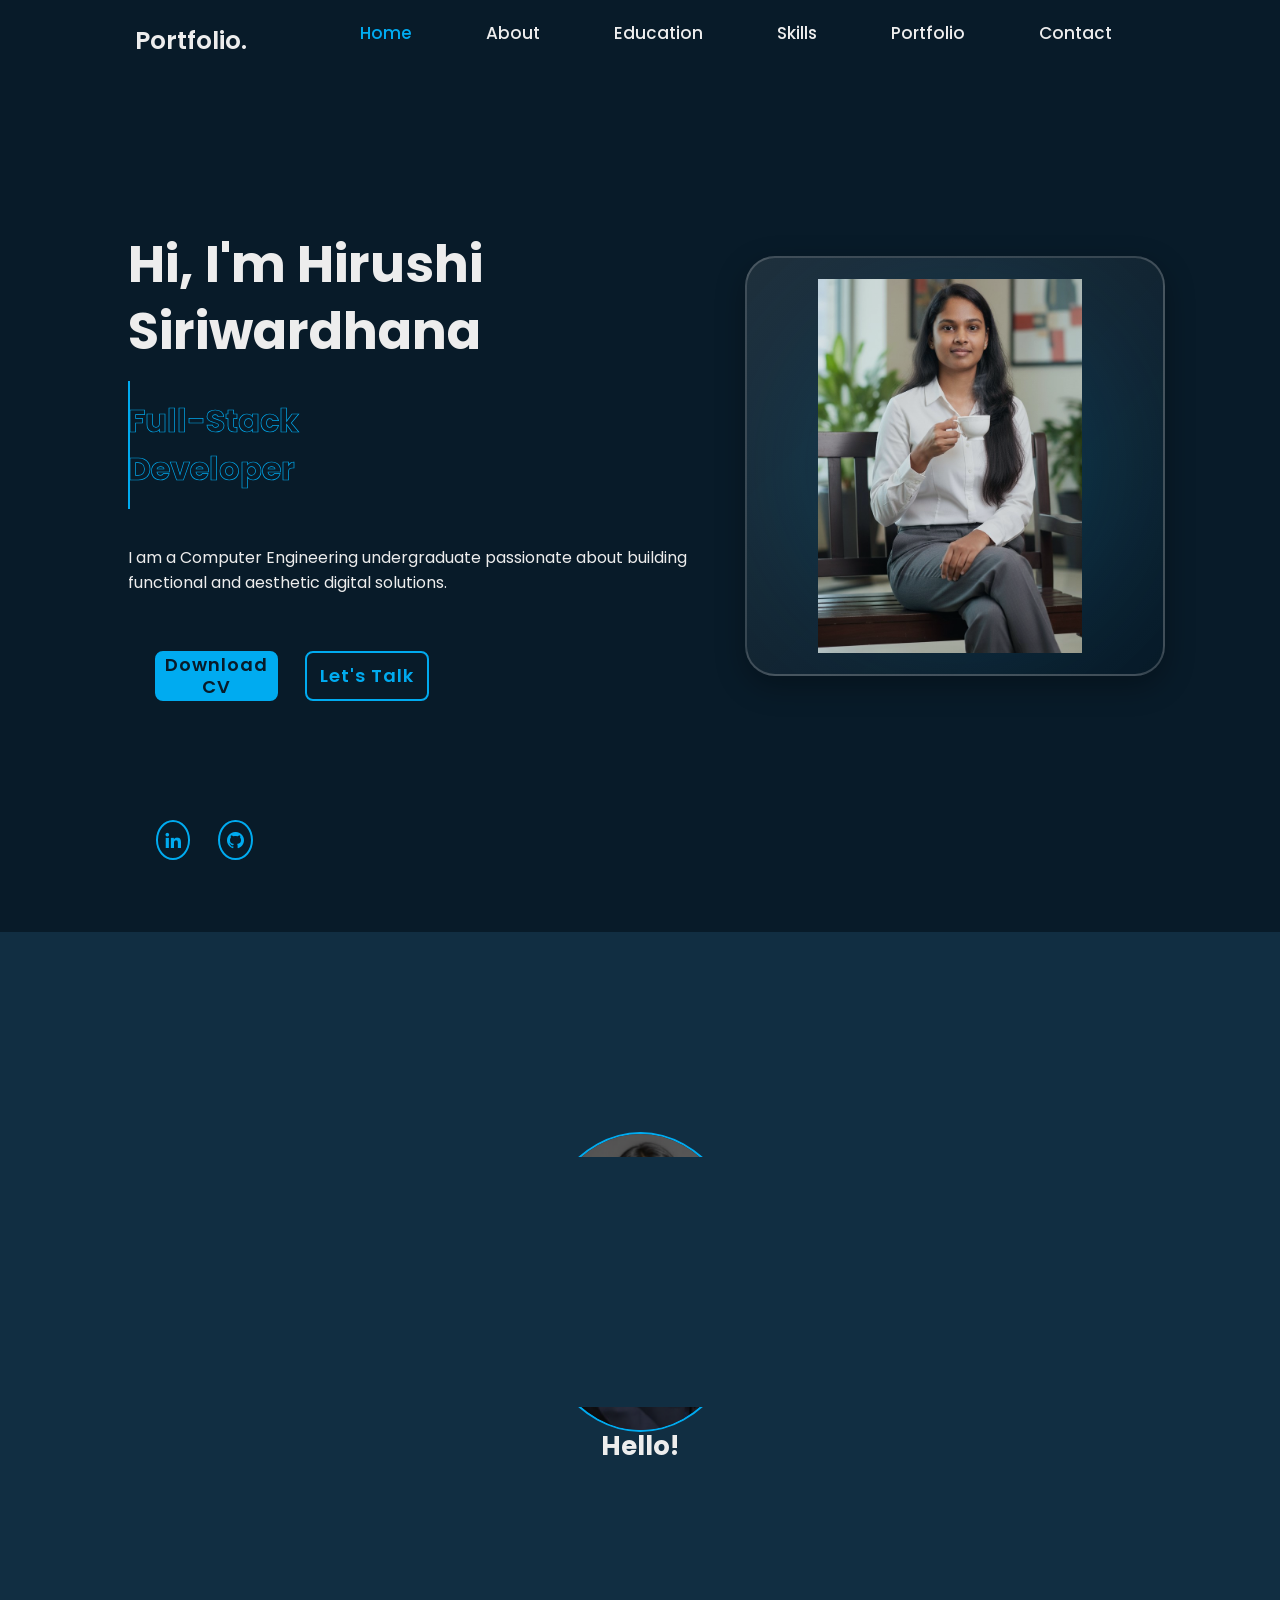
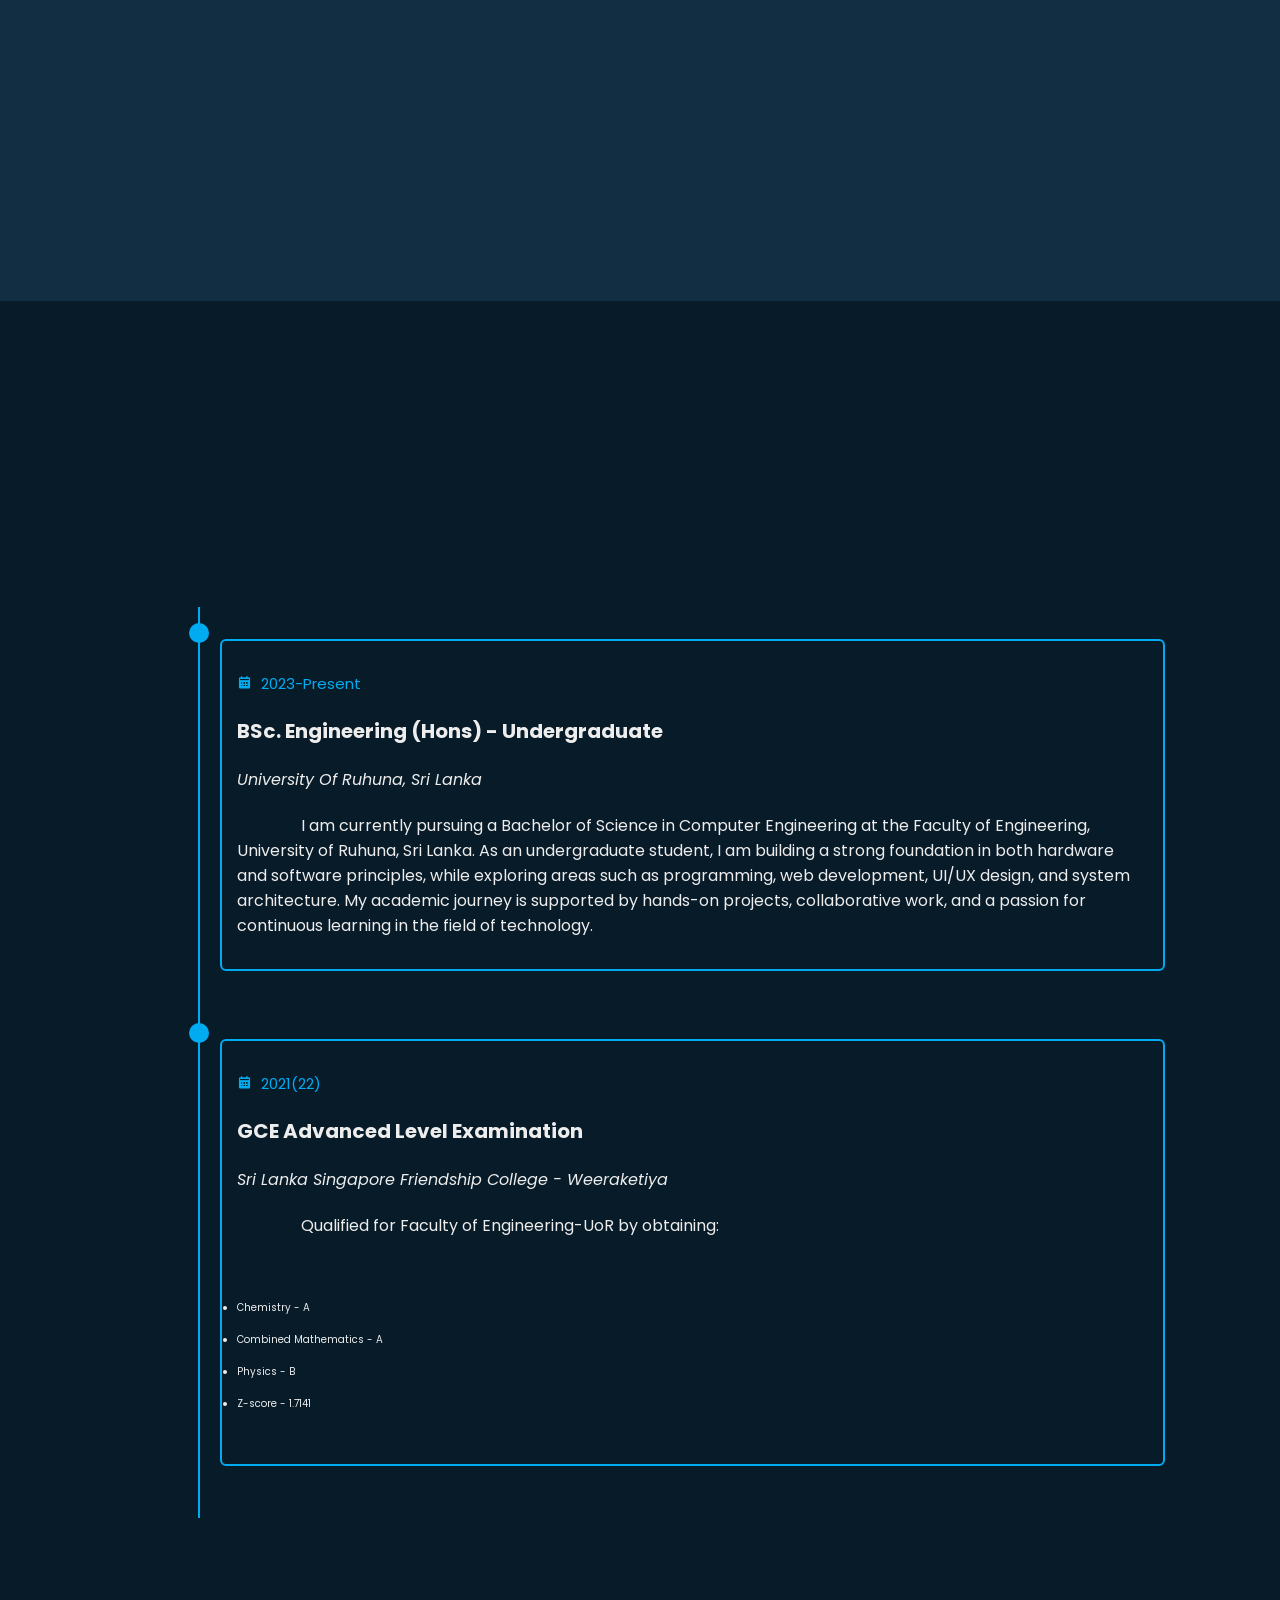
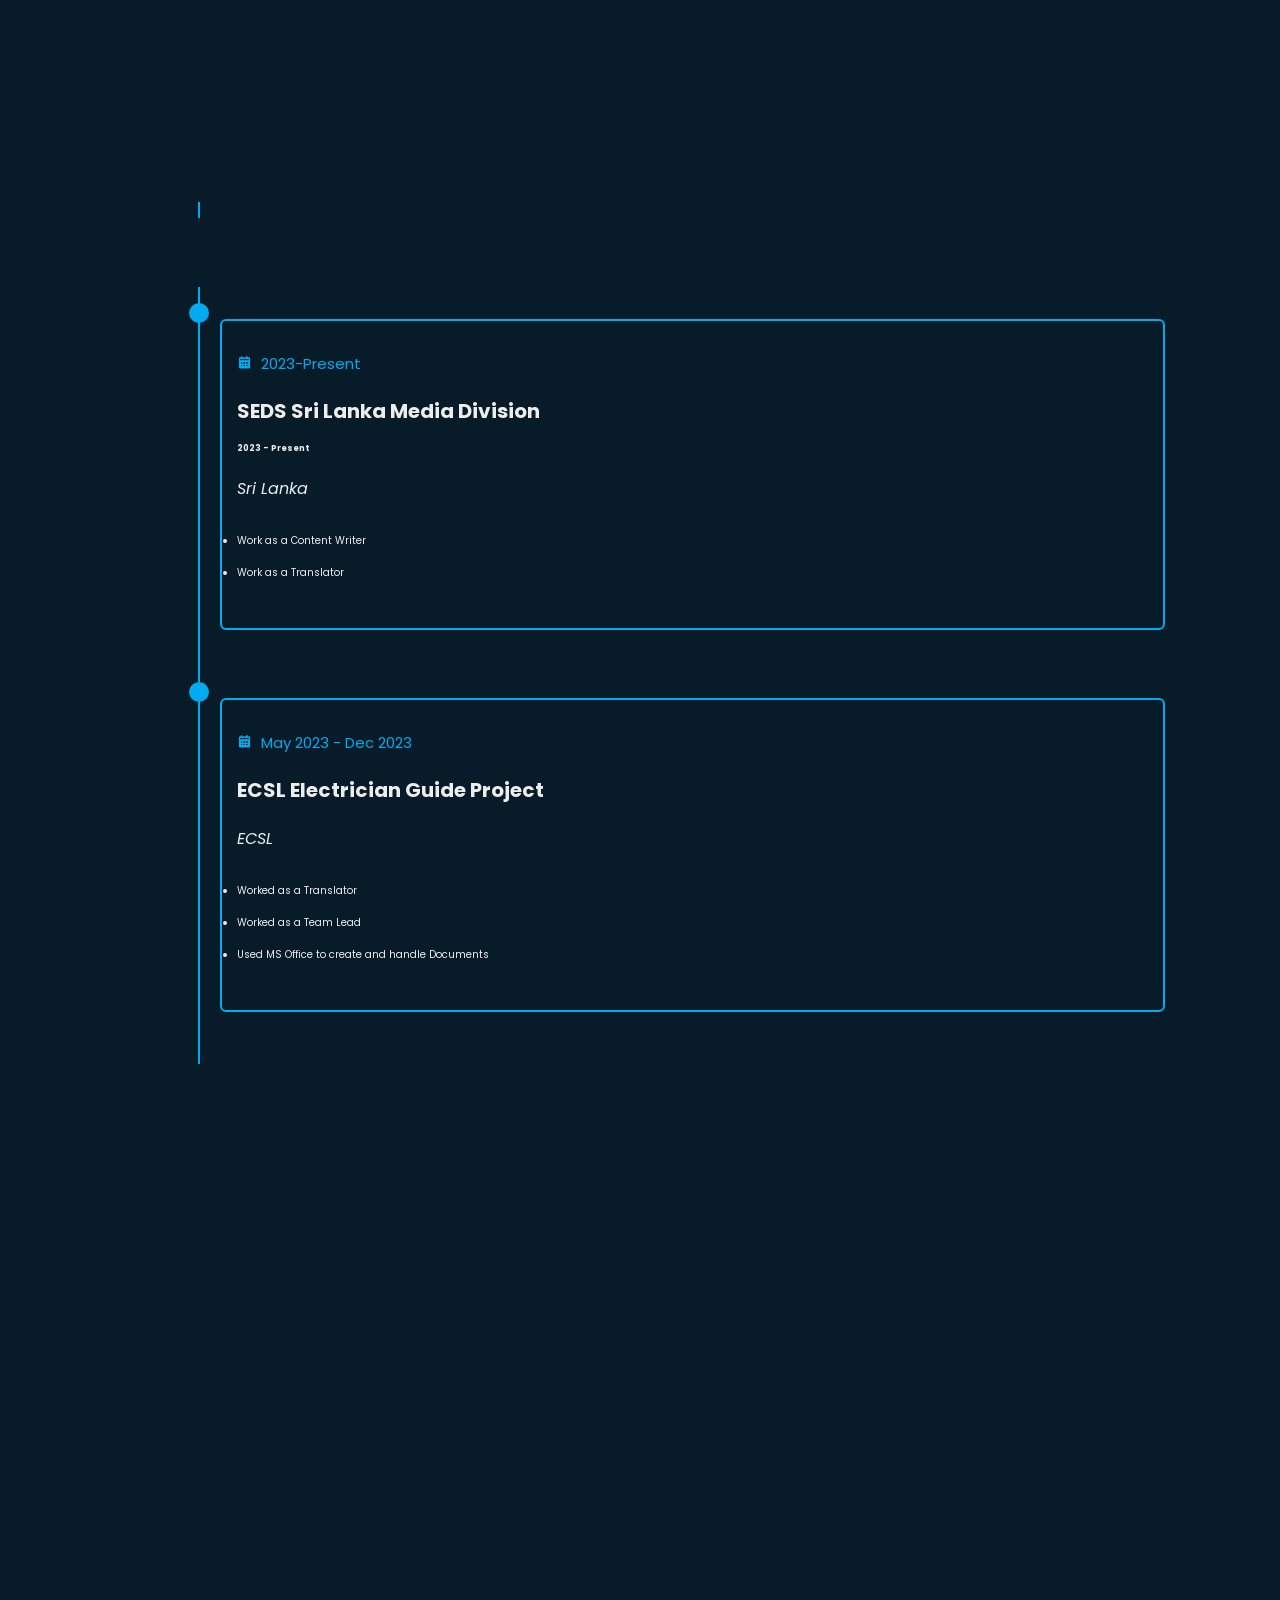
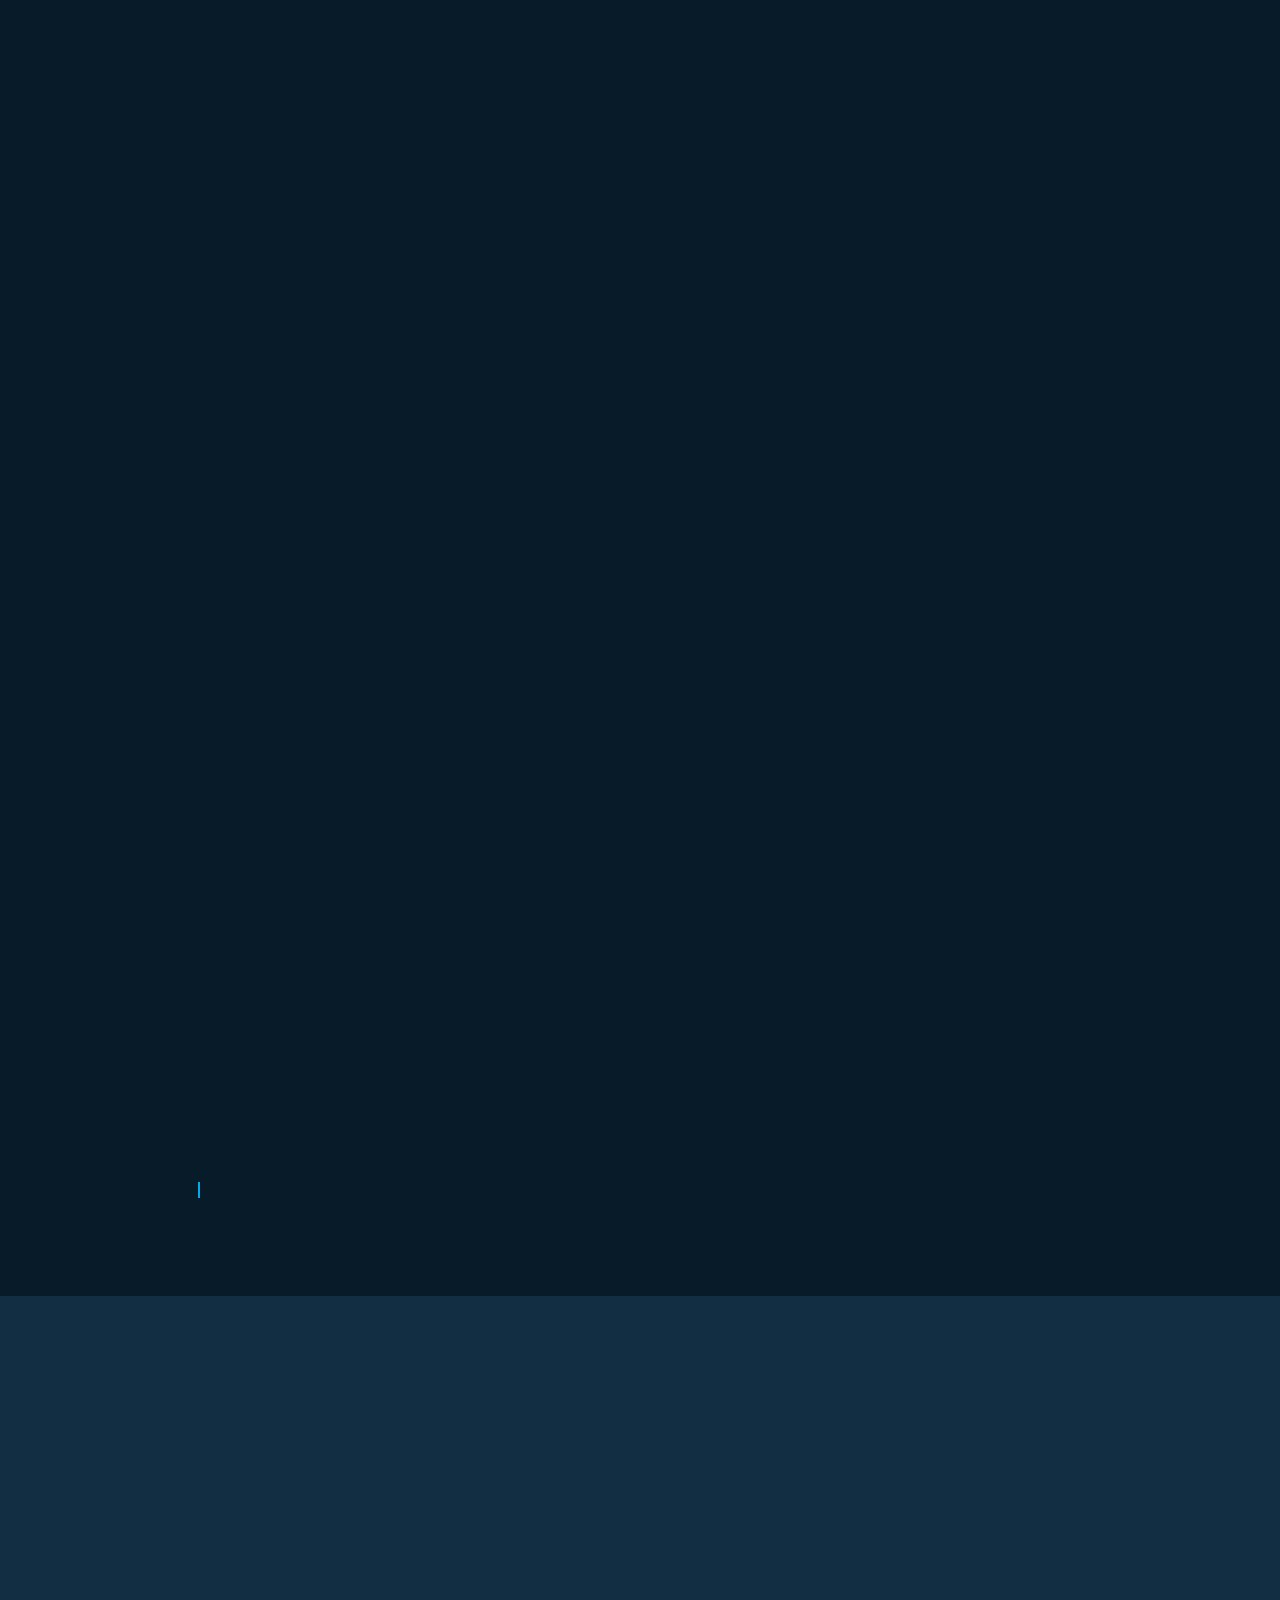
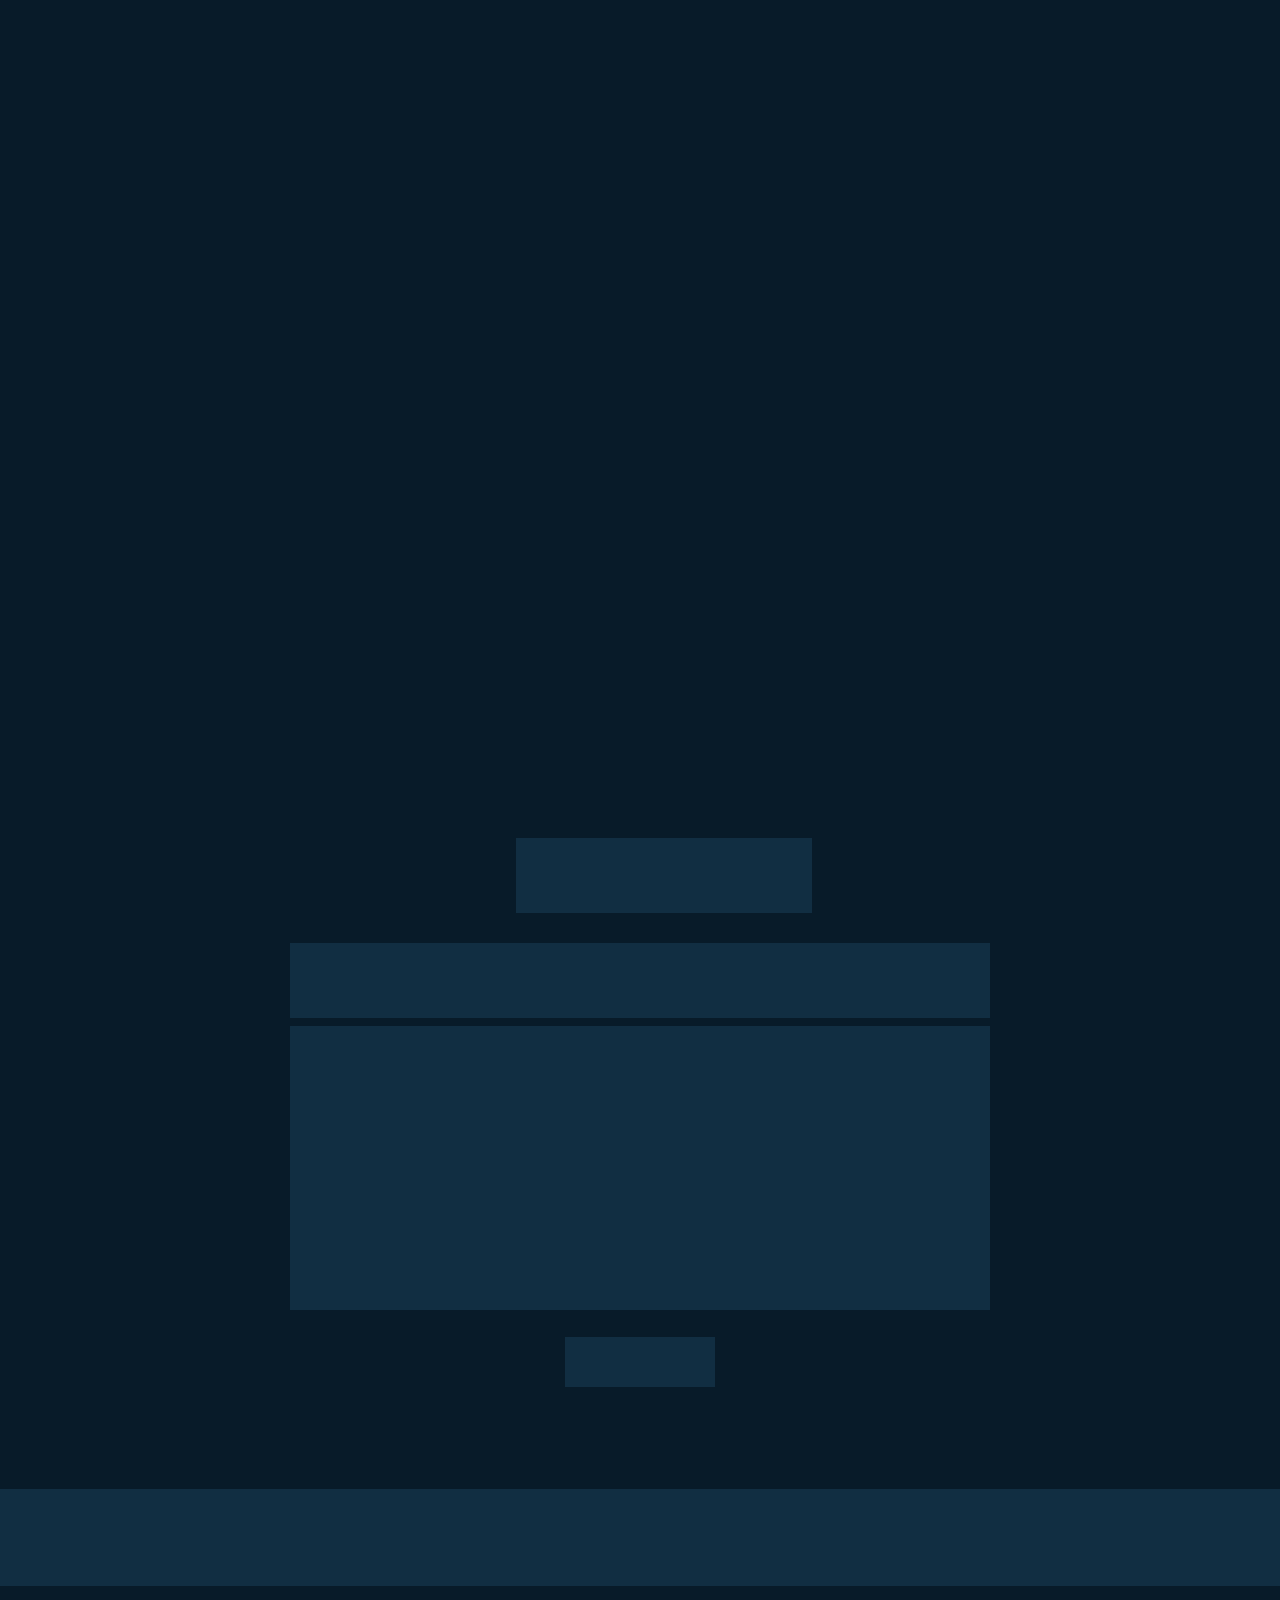
<file: index.html>
<!DOCTYPE html>
<html lang="en">

<head>
    <meta charset="UTF-8">
    <meta http-equiv="X-UA-Compatible" content="IE=edge">
    <meta name="viewport" content="width=device-width, initial-scale=1.0">
    <title>Hirushi Siriwardhana - Portfolio</title>

    <link rel="stylesheet" href="style.css">

    <!-- box icons -->
    <link href='https://unpkg.com/boxicons@2.1.4/css/boxicons.min.css' rel='stylesheet'>
</head>

<body>

    <!-- header design -->
    <header class="header">
        <a href="#" class="logo">Portfolio.<span class="animate" style="--i:1;"></span></a>

        <div class="bx bx-menu" id="menu-icon"><span class="animate" style="--i:2;"></span></div>

        <nav class="navbar">
            <a href="#home" class="active">Home</a>
            <a href="#about">About</a>
            <a href="#education">Education</a>
            <a href="#skills">Skills</a>
            <a href="#portfolio">Portfolio</a>
            <a href="#contact">Contact</a>

            <span class="active-nav"></span>
            <span class="animate" style="--i:2;"></span>
        </nav>
    </header>

    <!-- home section design -->
    <section class="home show-animate" id="home">
    <div class="home-content">
        <h1>Hi, I'm <span>Hirushi Siriwardhana</span><span class="animate" style="--i:2;"></span></h1>
        
        <div class="text-animate">
            <h3>Full-Stack Developer</h3>
            <span class="animate" style="--i:3;"></span>
        </div>

        <p>I am a Computer Engineering undergraduate passionate about building functional and aesthetic digital solutions. <span class="animate" style="--i:4;"></span></p>

        <div class="btn-box">
            <a href="Hirushi_viranga CV.pdf" download class="btn">Download CV</a>
            <a href="mailto:hviranga88@gmail.com" class="btn">Let's Talk</a>
            <span class="animate" style="--i:5;"></span>
        </div>

        <div class="home-sci">
            <a href="https://www.linkedin.com/in/hirushi-siriwardhana-392754285/"><i class='bx bxl-linkedin'></i></a>
            <a href="https://github.com/Hirushiviranga"><i class='bx bxl-github'></i></a>
            <span class="animate" style="--i:6;"></span>
        </div>
    </div>

    <div class="home-img">
        <img src="images/hero-bg.jpg" alt="Hirushi Siriwardhana">
        <span class="animate" style="--i:7;"></span> 
    </div>
</section>

    <!-- about section design -->
    <section class="about" id="about">
    <h2 class="heading">About <span>Me</span><span class="animate scroll" style="--i:1;"></span></h2>

    <div class="about-img">
        <img src="images/about.png" alt="">
        <span class="circle-spin"></span>
        <span class="animate scroll" style="--i:2;"></span>
    </div>

    <div class="about-content">
        <h3>Hello!</h3>
        <p>
            I'm an enthusiastic undergraduate at the Faculty of Engineering, University of Ruhuna, with a deep passion for web development, content writing, content creation, UI/UX design, graphic designing, and translation.
            <br><br>
            My journey in the tech and creative fields is fueled by curiosity and a strong desire to blend functionality with aesthetics. I love bringing ideas to life through clean, responsive web designs, compelling content, and visually appealing user interfaces.
            <br><br>
            Beyond coding, I enjoy expressing myself through words and visuals, crafting stories, creating engaging digital content, and designing meaningful experiences that connect with people.
            <br><br>
            As I continue to grow as a developer and creator, I’m always eager to learn new tools, take on exciting projects, and collaborate with others who share a passion for innovation and creativity.
            <br><br>
            <strong>Let’s build something amazing together!</strong>
            <span class="animate scroll" style="--i:4;"></span>
        </p>
    </div>
</section>

    <!-- education section design -->
    <section class="education" id="education">
        <h2 class="heading">My <span>Journey</span><span class="animate scroll" style="--i:1;"></span></h2>

        <div class="education-row">
            <div class="education-column">
                <h3 class="title">Education<span class="animate scroll" style="--i:2;"></span></h3>

                <div class="education-box">
                    <div class="education-content">
                        <div class="content">
                            <div class="year"><i class='bx bxs-calendar'></i> 2023-Present</div>
                            
              <h3>BSc. Engineering (Hons) - Undergraduate</h3>
              
              <p><em>University Of Ruhuna, Sri Lanka</em></p>
              <p>
                I am currently pursuing a Bachelor of Science in Computer Engineering at the Faculty of Engineering, University of Ruhuna, Sri Lanka. As an undergraduate student, I am building a strong foundation in both hardware and software principles, while exploring areas such as programming, web development, UI/UX design, and system architecture. My academic journey is supported by hands-on projects, collaborative work, and a passion for continuous learning in the field of technology.
              </p>
            </div>
                            

                    </div>

                    <div class="education-content">
                        <div class="content">
                            <div class="year"><i class='bx bxs-calendar'></i> 2021(22)</div>
                             <h3>GCE Advanced Level Examination</h3>
             
              <p><em>Sri Lanka Singapore Friendship College - Weeraketiya</em></p>
              <p>
                Qualified for Faculty of Engineering-UoR by obtaining: 
              </p>
              <p>
              <ul>
                <li>Chemistry - A</li>
                <li>Combined Mathematics - A</li>
                <li>Physics - B</li>
                <li>Z-score - 1.7141</li>
              </ul></p>
            </div>

                           
                        </div>
                

                    <div class="education-content">
                        <div class="content">
                            <div class="year"><i class='bx bxs-calendar'></i> 2018</div>
                             <h3>GCE Ordinary Level Examination</h3>

              <p><em>Sri Lanka Singapore Friendship College - Weeraketiya</em></p>
              <p>Qualified to GCE A/L by obtaining 9A's and district ranking 40.</p>
            </div>
                    <span class="animate scroll" style="--i:3;"></span>
                </div>
            </div>

            <div class="education-column">
                <h3 class="title">Volunteering<span class="animate scroll" style="--i:5;"></span></h3>

                <div class="education-box">
                    <div class="education-content">
                        <div class="content">
                            <div class="year"><i class='bx bxs-calendar'></i> 2023-Present</div>
                             <h3>SEDS Sri Lanka Media Division</h3>
              <h5>2023 - Present</h5>
              <p><em>Sri Lanka</em></p>
              <ul>
                <li>Work as a Content Writer</li>
                <li>Work as a Translator</li>
              </ul>
            
                        </div>
                    </div>

                    <div class="education-content">
                        <div class="content">
                            <div class="year"><i class='bx bxs-calendar'></i> May 2023 - Dec 2023</div>
                             <h3>ECSL Electrician Guide Project</h3>
              
              <p><em>ECSL</em></p>
              <ul>
                <li>Worked as a Translator</li>
                <li>Worked as a Team Lead</li>
                <li>Used MS Office to create and handle Documents</li>
              </ul>
            </div>

                    </div>

                    <div class="education-content">
                        <div class="content">
                            <div class="year"><i class='bx bxs-calendar'></i> May 2025 - Present</div>
                            <div className="resume-item">
              <h3>Member of Media Division</h3>
             
              <p><em>SEDS Ruhuna</em></p>
              <ul>
                <li>Work as a Content Writer</li>
                <li>Work as a Designer</li>
                <li>Organizing Committee Member - ADASTRA 2.0</li>
              </ul>
                        </div>
                    </div>
                          <div class="education-content">
                        <div class="content">
                            <div class="year"><i class='bx bxs-calendar'></i>June 2024 - September 2024 </div>
                            <h3>Mehewara Program</h3>
              
              <p><em>Faculty of Engineering, University of Ruhuna</em></p>
              <ul>
                <li>Worked as a Teacher</li>
                <li>Worked as an Instructor</li>
              </ul>
                   
            </div>

                    </div>
<div class="education-content">
                        <div class="content">
                            <div class="year"><i class='bx bxs-calendar'></i>March 2025 - Present</div>
                            <h3>Zero Plastic Society</h3>
           <p><em>University of Ruhuna</em></p>
              <ul>
                <li>Work as a Member</li>
              </ul>
            </div>

                    </div>

                    <div class="education-content">
                        <div class="content">
                            <div class="year"><i class='bx bxs-calendar'></i>May 2025 - October 2025</div>
               <h3>Eminance 5.0</h3>
              
              <p><em>IEEE Student Branch - University of Ruhuna</em></p>
              <ul>
                <li>Worked as an Organizing Committee member</li>
              </ul>
            </div>

                    </div>
                    <div class="education-content">
                        <div class="content">
                            <div class="year"><i class='bx bxs-calendar'></i>February 2025 - December 2025</div>
                  <h3>Rextro 2025</h3>
            
              <p><em>Faculty of Engineering - University of Ruhuna</em></p>
              <ul>
                <li>Work as an Organizing Committee Member</li>
                <li>Work as a Team Lead</li>
              </ul>
            </div>

                    </div>

                    <span class="animate scroll" style="--i:6;"></span>
                </div>
            </div>
        </div>
    </section>

    <!-- skills section design -->
    <section class="skills" id="skills">
        <h2 class="heading">My <span>Skills</span><span class="animate scroll" style="--i:1;"></span></h2>

        <div class="skills-row">
            <div class="skills-column">
                <h3 class="title">Coding Skills<span class="animate scroll" style="--i:2;"></span></h3>

                <div class="skills-box">
                    <div class="skills-content">
                        <div class="progress">
                            <h3>HTML <span>90%</span></h3>
                            <div class="bar"><span></span></div>
                        </div>

                        <div class="progress">
                            <h3>CSS <span>80%</span></h3>
                            <div class="bar"><span></span></div>
                        </div>

                        <div class="progress">
                            <h3>JavaScript <span>75%</span></h3>
                            <div class="bar"><span></span></div>
                        </div>
                        <div class="progress">
                            <h3>C/C++/C# <span>85%</span></h3>
                            <div class="bar"><span></span></div>
                        </div>

                        <div class="progress">
                            <h3>Python <span>75%</span></h3>
                            <div class="bar"><span></span></div>
                        </div>
                    </div>

                    <span class="animate scroll" style="--i:3;"></span>
                </div>
            </div>

            <div class="skills-column">
                <h3 class="title">Professional Skills<span class="animate scroll" style="--i:5;"></span></h3>

                <div class="skills-box">
                    <div class="skills-content">
                        <div class="progress">
                            <h3>Web Design <span>95%</span></h3>
                            <div class="bar"><span></span></div>
                        </div>

                        <div class="progress">
                            <h3>Web Development <span>87%</span></h3>
                            <div class="bar"><span></span></div>
                        </div>

                        <div class="progress">
                            <h3>Mobile App Development <span>85%</span></h3>
                            <div class="bar"><span></span></div>
                        </div>

                        <div class="progress">
                            <h3>MS Office <span>90%</span></h3>
                            <div class="bar"><span></span></div>
                        </div>
                    </div>

                    <span class="animate scroll" style="--i:6;"></span>
                </div>
            </div>
        </div>
    </section>
    <!-- portfolio section design -->
  <section class="portfolio" id="portfolio">
    <h2 class="heading">My <span>Portfolio</span><span class="animate scroll" style="--i:6;"></span></h2>

    <div class="portfolio-container">
        <div class="portfolio-box">
            <img src="images/coffee shop.png" alt="Coffee Shop">
            <div class="portfolio-layer">
                <h4>Coffee Shop</h4>
                <p>Modern UI/UX Design for a premium coffee ordering experience.</p>
                <a href="portfoliodetails.html"><i class='bx bx-link-external'></i></a>
            </div>
            <span class="animate scroll" style="--i:2;"></span>
        </div>

        <div class="portfolio-box">
            <img src="images/elivo.png" alt="Elivo">
            <div class="portfolio-layer">
                <h4>Elivo</h4>
                <p>Minimalist UI/UX design with interactive user prototypes.</p>
                <a href="elivo-details.html"><i class='bx bx-link-external'></i></a>
            </div>
            <span class="animate scroll" style="--i:3;"></span>
        </div>

        <div class="portfolio-box">
            <img src="images/littlevitals.png" alt="LittleVitals">
            <div class="portfolio-layer">
                <h4>LittleVitals</h4>
                <p>UI/UX design of Patient vitals monitoring system interface and dashboard.</p>
                <a href="littlevitals-details.html"><i class='bx bx-link-external'></i></a>
            </div>
            <span class="animate scroll" style="--i:4;"></span>
        </div>

        <div class="portfolio-box">
            <img src="images/fitease.png" alt="FitEase">
            <div class="portfolio-layer">
                <h4>FitEase</h4>
                <p>Fitness tracking mobile app design and user flow.</p>
                <a href="fitease-details.html"><i class='bx bx-link-external'></i></a>
            </div>
            <span class="animate scroll" style="--i:5;"></span>
        </div>

         <div class="portfolio-box">
            <img src="images/daypilot.png" alt="DayPilot">
            <div class="portfolio-layer">
                <h4>DayPilot</h4>
                <p>A Web Application for advanced scheduling and productivity.</p>
                <a href="daypilot-details.html"><i class='bx bx-link-external'></i></a>
            </div>
            <span class="animate scroll" style="--i:6;"></span>
        </div>

          <div class="portfolio-box">
            <img src="images/tripigo.png" alt="Tripigo">
            <div class="portfolio-layer">
                <h4>Tripigo</h4>
                <p>A Web Application for travel planning and booking.</p>
                <a href="tripigo.html"><i class='bx bx-link-external'></i></a>
            </div>
            <span class="animate scroll" style="--i:7;"></span>
        </div>

          <div class="portfolio-box">
            <img src="images/portfolio.png" alt="Portfolio">
            <div class="portfolio-layer">
                <h4>Personal portfolio</h4>
                <p>My personal portfolio website showcasing my projects and skills.</p>
                <a href="portfolio.html"><i class='bx bx-link-external'></i></a>
            </div>
            <span class="animate scroll" style="--i:8;"></span>
        </div>

          <div class="portfolio-box">
            <img src="images/edupredict.png" alt="EduPredict">
            <div class="portfolio-layer">
                <h4>EduPredict</h4>
                <p>A Web Application for educational analytics and student performance prediction.</p>
                <a href="edupredict.html"><i class='bx bx-link-external'></i></a>
            </div>
            <span class="animate scroll" style="--i:9;"></span>
        </div>

          <div class="portfolio-box">
            <img src="images/devops.png" alt="DevOps">
            <div class="portfolio-layer">
                <h4>Portfolio with DevOps applications</h4>
                <p>A Web Application made with DevOps practices.</p>
                <a href="devaops.html"><i class='bx bx-link-external'></i></a>
            </div>
            <span class="animate scroll" style="--i:10;"></span>
        </div>


        <div class="portfolio-box">
            <img src="images/littlevitals1.png" alt="LittleVitals Web">
            <div class="portfolio-layer">
                <h4>LittleVitals Web</h4>
                <p>Full-stack web implementation for healthcare data management.</p>
                <a href="littlevitals-web-details.html"><i class='bx bx-link-external'></i></a>
            </div>
            <span class="animate scroll" style="--i:11;"></span>
        </div>

        <div class="portfolio-box">
            <img src="images/calcmate.png" alt="CalcMate">
            <div class="portfolio-layer">
                <h4>CalcMate</h4>
                <p>Engineering calculation utility tool for complex formulas.</p>
                <a href="calcmate-details.html"><i class='bx bx-link-external'></i></a>
            </div>
            <span class="animate scroll" style="--i:12;"></span>
        </div>

        <div class="portfolio-box">
            <img src="images/book.png" alt="Translation Book">
            <div class="portfolio-layer">
                <h4>Translation Work</h4>
                <p>Technical documentation and book translation projects.</p>
                <a href="book-details.html"><i class='bx bx-link-external'></i></a>
            </div>
            <span class="animate scroll" style="--i:13;"></span>
        </div>

        <div class="portfolio-box">
            <img src="images/desktop1.png" alt="Desktop App">
            <div class="portfolio-layer">
                <h4>Desktop System</h4>
                <p>C#/.NET based desktop application for local system management.</p>
                <a href="desktop-details.html"><i class='bx bx-link-external'></i></a>
            </div>
            <span class="animate scroll" style="--i:14;"></span>
        </div>
    </div>
</section>
    <!-- contact section design -->
    <section class="contact" id="contact">
        <h2 class="heading">Contact <span>Me</span><span class="animate scroll" style="--i:1;"></span></h2>

        <form action="#" name="contact-form" id="contact-form">
    <div class="input-box">
        <div class="input-field">
            <input type="text" name="Name" placeholder="Full Name" required>
            <span class="focus"></span>
        </div>
        <div class="input-field">
            <input type="email" name="Email" placeholder="Email" required>
            <span class="focus"></span>
        </div>
        <span class="animate scroll" style="--i:3;"></span>
    </div>

    <div class="textarea-field">
        <textarea id="Message" cols="30" rows="10" name="Message" placeholder="Your Message" required></textarea>
        <span class="focus"></span>
        <span class="animate scroll" style="--i:7;"></span>
    </div>

    <div class="btn-box btns">
        <button type="submit" class="btn">Submit</button>
        <span class="animate scroll" style="--i:9;"></span>
    </div>
</form>
    </section>

    <!-- footer design -->
    <footer class="footer">
        <div class="footer-text">
            <p>Copyright &copy; Portfolio. by Hirushi Siriwardana</p>

            <span class="animate scroll" style="--i:1;"></span>
        </div>

        <div class="footer-iconTop">
            <a href="#"><i class='bx bx-up-arrow-alt'></i></a>

            <span class="animate scroll" style="--i:3;"></span>
        </div>
    </footer>


    <script src="script.js"></script>
    <script>
  const scriptURL = 'https://script.google.com/macros/s/AKfycbwaevUkSDKLuCAHa-DdadnSI-17Pygj_e33tM5aw01Bot3pQWt9t0saUDma0oGmvwe-_w/exec';
  const form = document.getElementById('contact-form');

  form.addEventListener('submit', e => {
    e.preventDefault(); // This stops the page from reloading/changing the URL
    
    fetch(scriptURL, { method: 'POST', body: new FormData(form)})
      .then(response => {
          alert('Success! Your message has been sent.');
          form.reset();
      })
      .catch(error => {
          console.error('Error!', error.message);
          alert('Submission failed. Check console for details.');
      });
  });
</script>
 
</body>

</html>
</file>
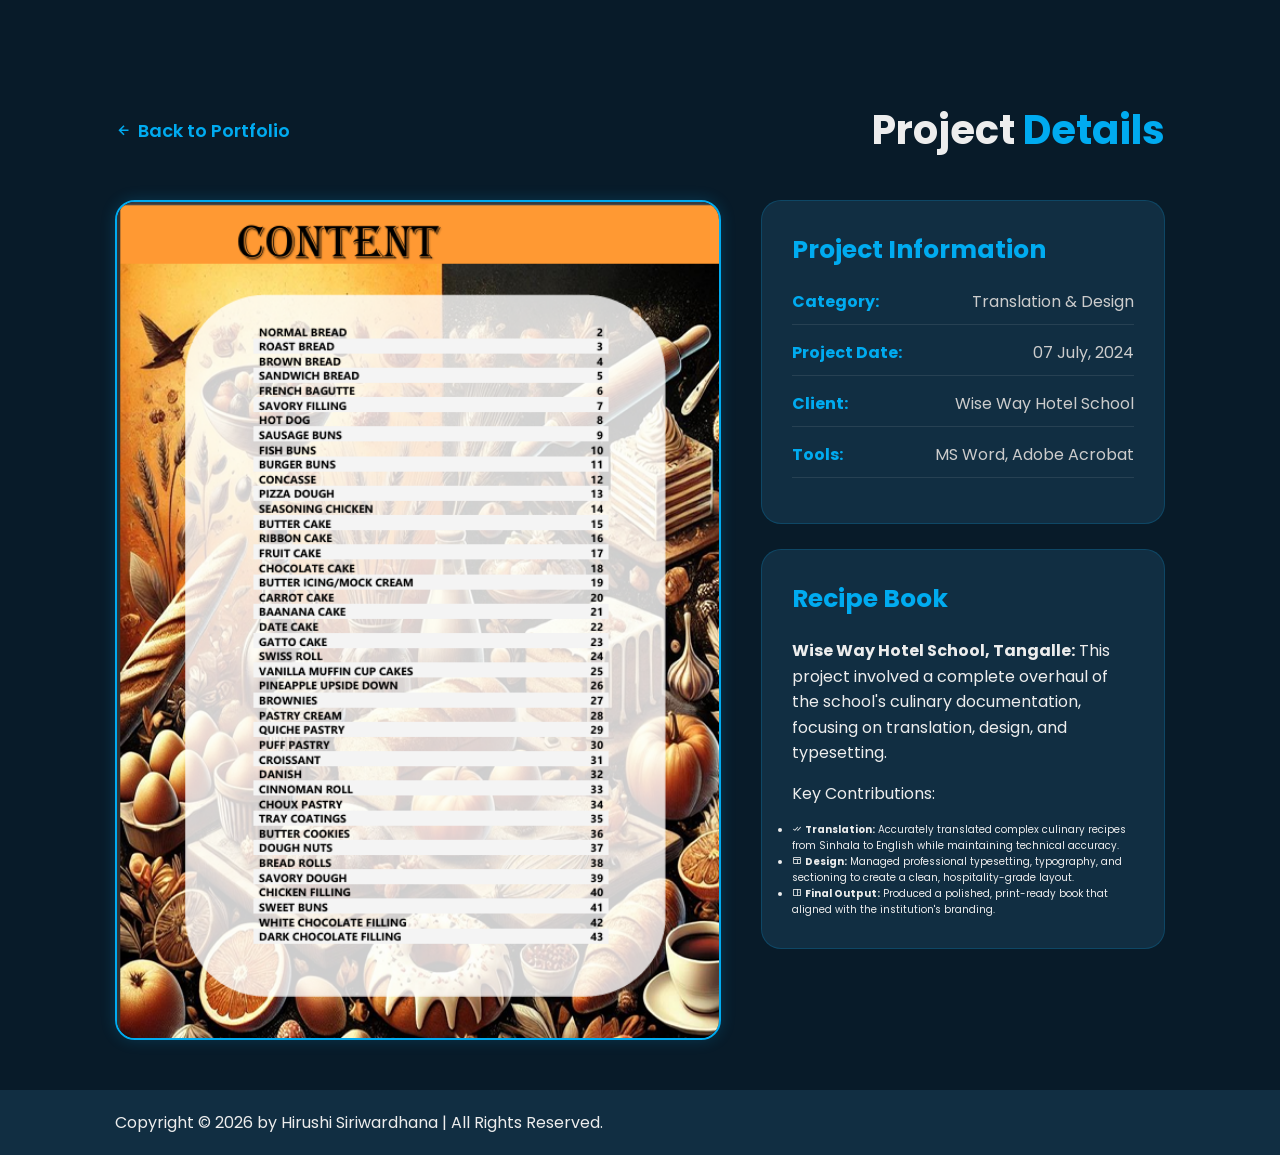
<file: book-details.html>
<!DOCTYPE html>
<html lang="en">
<head>
    <meta charset="UTF-8">
    <meta name="viewport" content="width=device-width, initial-scale=1.0">
    <title>Recipe Book Details | Translation & Design</title>
    <link rel="stylesheet" href="style.css">
    <link href='https://unpkg.com/boxicons@2.1.4/css/boxicons.min.css' rel='stylesheet'>
</head>
<body>

    <section class="details-section">
        <div class="details-nav">
            <a href="index.html#portfolio" class="back-btn">
                <i class='bx bx-left-arrow-alt'></i> Back to Portfolio
            </a>
            <h2>Project <span>Details</span></h2>
        </div>

        <div class="details-container">
            <div class="details-img-box">
                <img src="images/book.png" alt="Recipe Book Translation Project">
            </div>

            <div class="details-content-box">
                <div class="info-card">
                    <h3>Project Information</h3>
                    <ul>
                        <li><strong>Category:</strong> <span>Translation & Design</span></li>
                        <li><strong>Project Date:</strong> <span>07 July, 2024</span></li>
                        <li><strong>Client:</strong> <span>Wise Way Hotel School</span></li>
                        <li><strong>Tools:</strong> <span>MS Word, Adobe Acrobat</span></li>
                    </ul>
                </div>

                <div class="desc-card">
                    <h2>Recipe Book</h2>
                    <p>
                        <strong>Wise Way Hotel School, Tangalle:</strong> This project involved a complete overhaul of the school's culinary documentation, focusing on translation, design, and typesetting.
                    </p>
                    <p>Key Contributions:</p>
                    <ul class="detail-list">
                        <li><i class='bx bx-check-double'></i> <strong>Translation:</strong> Accurately translated complex culinary recipes from Sinhala to English while maintaining technical accuracy.</li>
                        <li><i class='bx bx-layout'></i> <strong>Design:</strong> Managed professional typesetting, typography, and sectioning to create a clean, hospitality-grade layout.</li>
                        <li><i class='bx bx-book-content'></i> <strong>Final Output:</strong> Produced a polished, print-ready book that aligned with the institution's branding.</li>
                    </ul>
                </div>
            </div>
        </div>
    </section>

    <footer class="footer">
        <div class="footer-text">
            <p>Copyright &copy; 2026 by Hirushi Siriwardhana | All Rights Reserved.</p>
        </div>
    </footer>

</body>
</html>
</file>
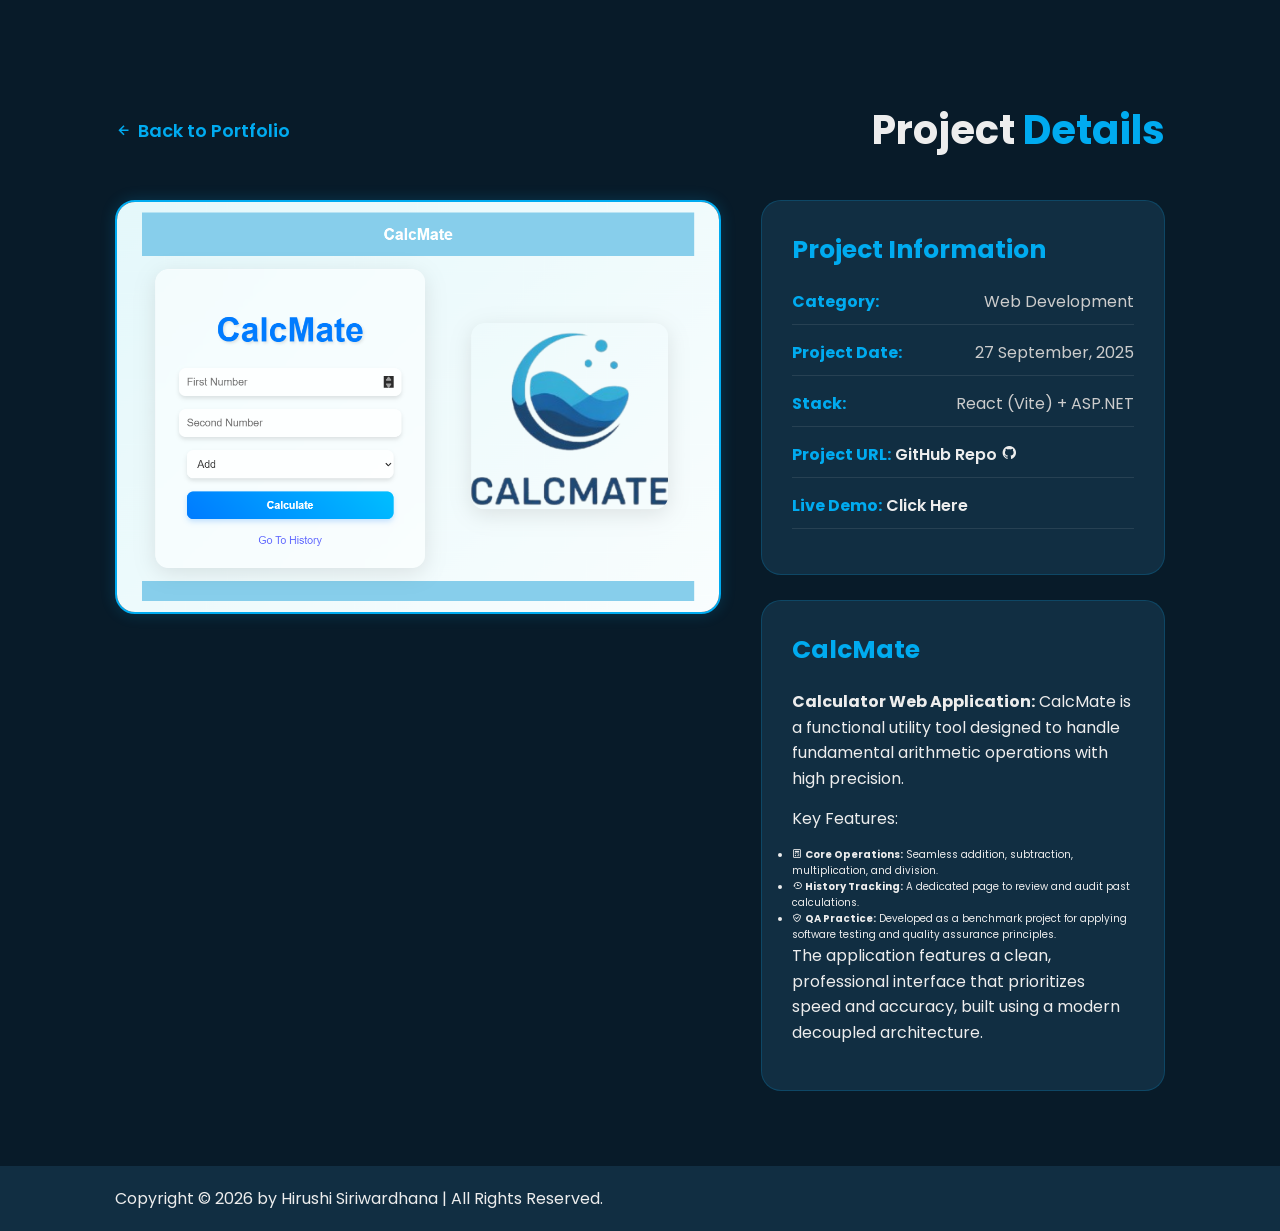
<file: calcmate-details.html>
<!DOCTYPE html>
<html lang="en">
<head>
    <meta charset="UTF-8">
    <meta name="viewport" content="width=device-width, initial-scale=1.0">
    <title>CalcMate Details | Engineering Utility Tool</title>
    <link rel="stylesheet" href="style.css">
    <link href='https://unpkg.com/boxicons@2.1.4/css/boxicons.min.css' rel='stylesheet'>
</head>
<body>

    <section class="details-section">
        <div class="details-nav">
            <a href="index.html#portfolio" class="back-btn">
                <i class='bx bx-left-arrow-alt'></i> Back to Portfolio
            </a>
            <h2>Project <span>Details</span></h2>
        </div>

        <div class="details-container">
            <div class="details-img-box">
                <img src="images/calcmate.png" alt="CalcMate Web Application">
            </div>

            <div class="details-content-box">
                <div class="info-card">
                    <h3>Project Information</h3>
                    <ul>
                        <li><strong>Category:</strong> <span>Web Development</span></li>
                        <li><strong>Project Date:</strong> <span>27 September, 2025</span></li>
                        <li><strong>Stack:</strong> <span>React (Vite) + ASP.NET</span></li>
                        <li><strong>Project URL:</strong> 
                            <a href="https://github.com/Hirushiviranga/Software-Testing-and-Quality-Assurance.git" target="_blank">
                                GitHub Repo <i class='bx bxl-github'></i>
                            </a>
                        </li>
                         <li><strong>Live Demo:</strong> 
                            <a href="https://www.linkedin.com/posts/hirushi-siriwardhana-392754285_softwaretesting-qualityassurance-tdd-activity-7377730296932327424-I156?utm_source=share&utm_medium=member_desktop&rcm=ACoAAEVYFh4BEJPwmFI90xdjRU6yN7ZPlxI90FQ" target="_blank">
                                Click Here <i class='bx bxl-link-external'></i>
                            </a>
                        </li>
                    </ul>
                </div>

                <div class="desc-card">
                    <h2>CalcMate</h2>
                    <p>
                        <strong>Calculator Web Application:</strong> CalcMate is a functional utility tool designed to handle fundamental arithmetic operations with high precision. 
                    </p>
                    <p>
                        Key Features:
                    </p>
                    <ul class="detail-list">
                        <li><i class='bx bx-calculator'></i> <strong>Core Operations:</strong> Seamless addition, subtraction, multiplication, and division.</li>
                        <li><i class='bx bx-history'></i> <strong>History Tracking:</strong> A dedicated page to review and audit past calculations.</li>
                        <li><i class='bx bx-check-shield'></i> <strong>QA Practice:</strong> Developed as a benchmark project for applying software testing and quality assurance principles.</li>
                    </ul>
                    <p>
                        The application features a clean, professional interface that prioritizes speed and accuracy, built using a modern decoupled architecture.
                    </p>
                </div>
            </div>
        </div>
    </section>

    <footer class="footer">
        <div class="footer-text">
            <p>Copyright &copy; 2026 by Hirushi Siriwardhana | All Rights Reserved.</p>
        </div>
    </footer>

</body>
</html>
</file>
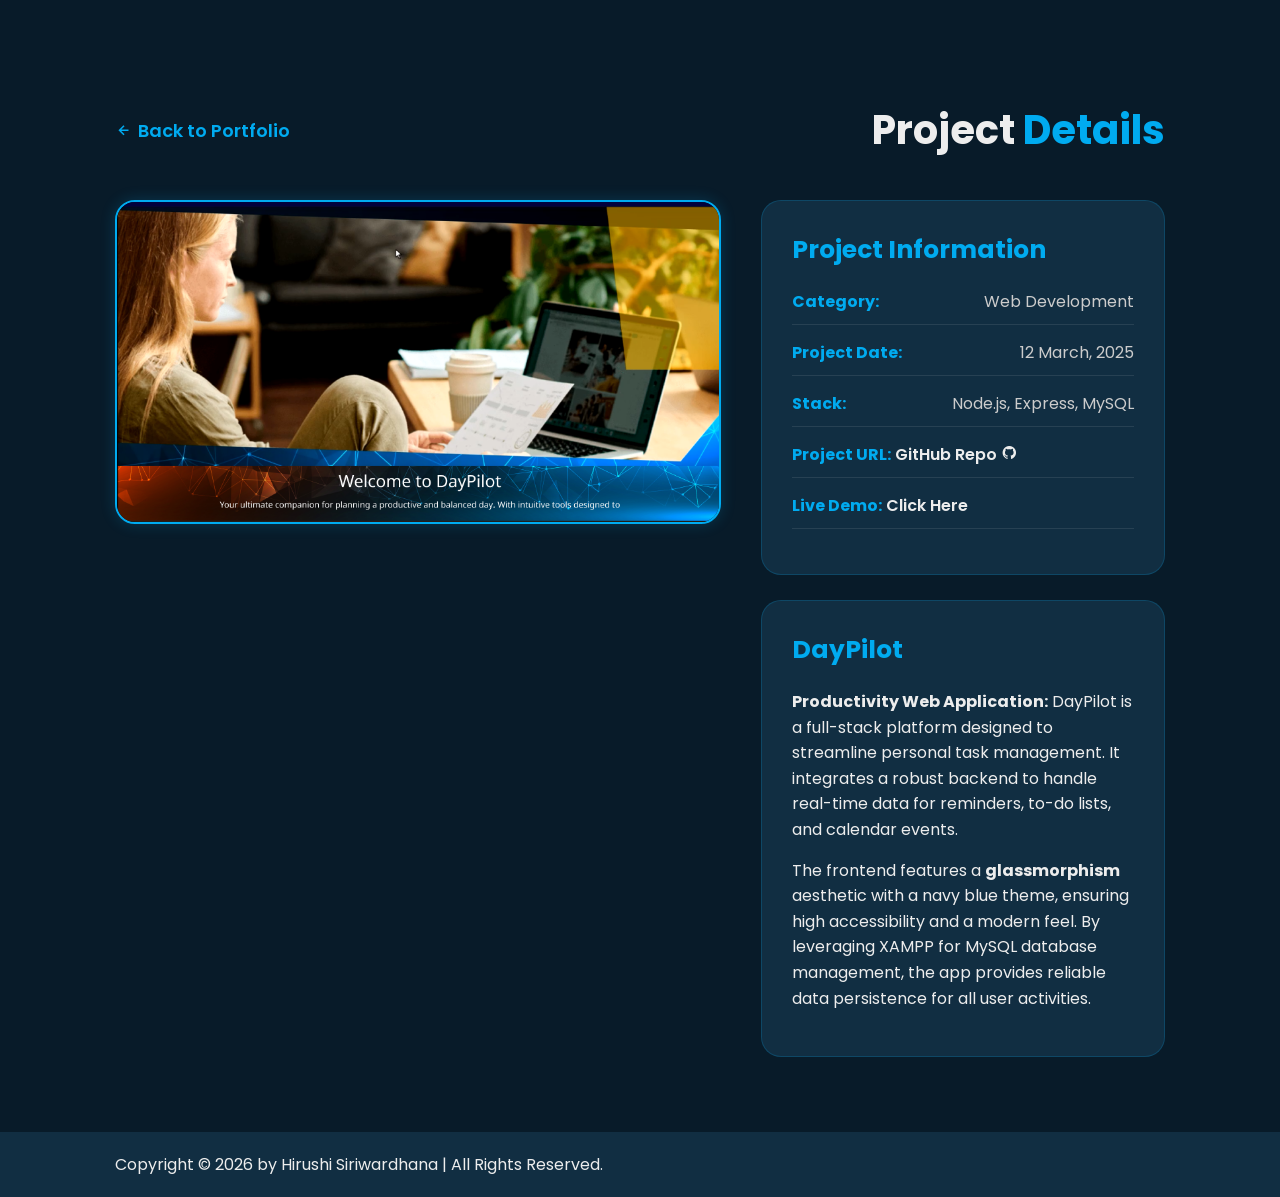
<file: daypilot-details.html>
<!DOCTYPE html>
<html lang="en">
<head>
    <meta charset="UTF-8">
    <meta name="viewport" content="width=device-width, initial-scale=1.0">
    <title>DayPilot Details | Full-Stack Project</title>
    <link rel="stylesheet" href="style.css">
    <link href='https://unpkg.com/boxicons@2.1.4/css/boxicons.min.css' rel='stylesheet'>
</head>
<body>

    <section class="details-section">
        <div class="details-nav">
            <a href="index.html#portfolio" class="back-btn">
                <i class='bx bx-left-arrow-alt'></i> Back to Portfolio
            </a>
            <h2>Project <span>Details</span></h2>
        </div>

        <div class="details-container">
            <div class="details-img-box">
                <img src="images/daypilot.png" alt="DayPilot Full-Stack App">
            </div>

            <div class="details-content-box">
                <div class="info-card">
                    <h3>Project Information</h3>
                    <ul>
                        <li><strong>Category:</strong> <span>Web Development</span></li>
                        <li><strong>Project Date:</strong> <span>12 March, 2025</span></li>
                        <li><strong>Stack:</strong> <span>Node.js, Express, MySQL</span></li>
                        <li><strong>Project URL:</strong> 
                            <a href="https://github.com/Hirushiviranga/DAY-PLANNER-GUI.git" target="_blank">
                                GitHub Repo <i class='bx bxl-github'></i>
                            </a>
                        </li>
                         <li><strong>Live Demo:</strong> 
                            <a href="https://www.linkedin.com/posts/hirushi-siriwardhana-392754285_webdevelopment-fullstackdevelopment-mysql-activity-7307408402945581056-MLOy?utm_source=share&utm_medium=member_desktop&rcm=ACoAAEVYFh4BEJPwmFI90xdjRU6yN7ZPlxI90FQ" target="_blank">
                                Click Here <i class='bx bxl-link-external'></i>
                            </a>
                        </li>
                    </ul>
                </div>

                <div class="desc-card">
                    <h2>DayPilot</h2>
                    <p>
                        <strong>Productivity Web Application:</strong> DayPilot is a full-stack platform designed to streamline personal task management. 
                        It integrates a robust backend to handle real-time data for reminders, to-do lists, and calendar events.
                    </p>
                    <p>
                        The frontend features a <strong>glassmorphism</strong> aesthetic with a navy blue theme, ensuring high accessibility and a modern feel. 
                        By leveraging XAMPP for MySQL database management, the app provides reliable data persistence for all user activities.
                    </p>
                </div>
            </div>
        </div>
    </section>

    <footer class="footer">
        <div class="footer-text">
            <p>Copyright &copy; 2026 by Hirushi Siriwardhana | All Rights Reserved.</p>
        </div>
    </footer>

</body>
</html>
</file>
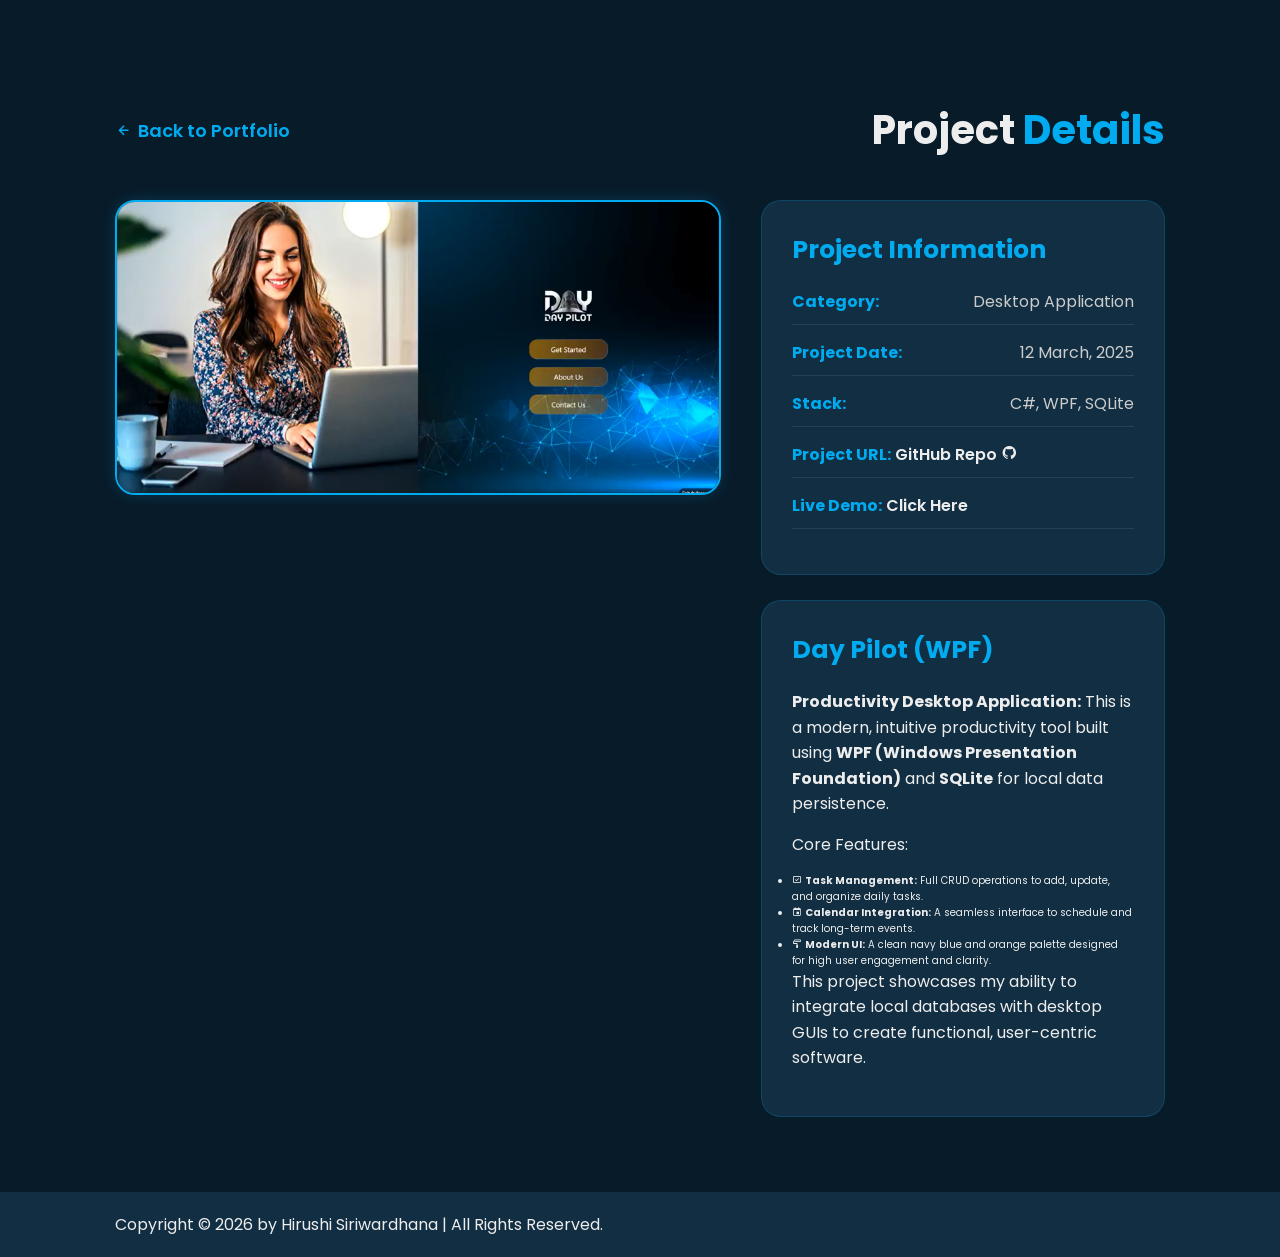
<file: desktop-details.html>
<!DOCTYPE html>
<html lang="en">
<head>
    <meta charset="UTF-8">
    <meta name="viewport" content="width=device-width, initial-scale=1.0">
    <title>Day Pilot Desktop Details | WPF Project</title>
    <link rel="stylesheet" href="style.css">
    <link href='https://unpkg.com/boxicons@2.1.4/css/boxicons.min.css' rel='stylesheet'>
</head>
<body>

    <section class="details-section">
        <div class="details-nav">
            <a href="index.html#portfolio" class="back-btn">
                <i class='bx bx-left-arrow-alt'></i> Back to Portfolio
            </a>
            <h2>Project <span>Details</span></h2>
        </div>

        <div class="details-container">
            <div class="details-img-box">
                <img src="images/desktop1.png" alt="Day Pilot Desktop Application">
            </div>

            <div class="details-content-box">
                <div class="info-card">
                    <h3>Project Information</h3>
                    <ul>
                        <li><strong>Category:</strong> <span>Desktop Application</span></li>
                        <li><strong>Project Date:</strong> <span>12 March, 2025</span></li>
                        <li><strong>Stack:</strong> <span>C#, WPF, SQLite</span></li>
                        <li><strong>Project URL:</strong> 
                            <a href="https://github.com/Hirushiviranga/DAY-PLANNER-GUI.git" target="_blank">
                                GitHub Repo <i class='bx bxl-github'></i>
                            </a>
                        </li>
                        <li><strong>Live Demo:</strong> 
                            <a href="https://www.linkedin.com/posts/hirushi-siriwardhana-392754285_wpf-csharp-sqlite-activity-7307329275576074240-uQ3R?utm_source=share&utm_medium=member_desktop&rcm=ACoAAEVYFh4BEJPwmFI90xdjRU6yN7ZPlxI90FQ" target="_blank">
                                Click Here <i class='bx bxl-link-external'></i>
                            </a>
                        </li>
                    </ul>
                </div>

                <div class="desc-card">
                    <h2>Day Pilot (WPF)</h2>
                    <p>
                        <strong>Productivity Desktop Application:</strong> This is a modern, intuitive productivity tool built using <strong>WPF (Windows Presentation Foundation)</strong> and <strong>SQLite</strong> for local data persistence.
                    </p>
                    <p>Core Features:</p>
                    <ul class="detail-list">
                        <li><i class='bx bx-check-square'></i> <strong>Task Management:</strong> Full CRUD operations to add, update, and organize daily tasks.</li>
                        <li><i class='bx bx-calendar-event'></i> <strong>Calendar Integration:</strong> A seamless interface to schedule and track long-term events.</li>
                        <li><i class='bx bx-paint-roll'></i> <strong>Modern UI:</strong> A clean navy blue and orange palette designed for high user engagement and clarity.</li>
                    </ul>
                    <p>
                        This project showcases my ability to integrate local databases with desktop GUIs to create functional, user-centric software.
                    </p>
                </div>
            </div>
        </div>
    </section>

    <footer class="footer">
        <div class="footer-text">
            <p>Copyright &copy; 2026 by Hirushi Siriwardhana | All Rights Reserved.</p>
        </div>
    </footer>

</body>
</html>
</file>
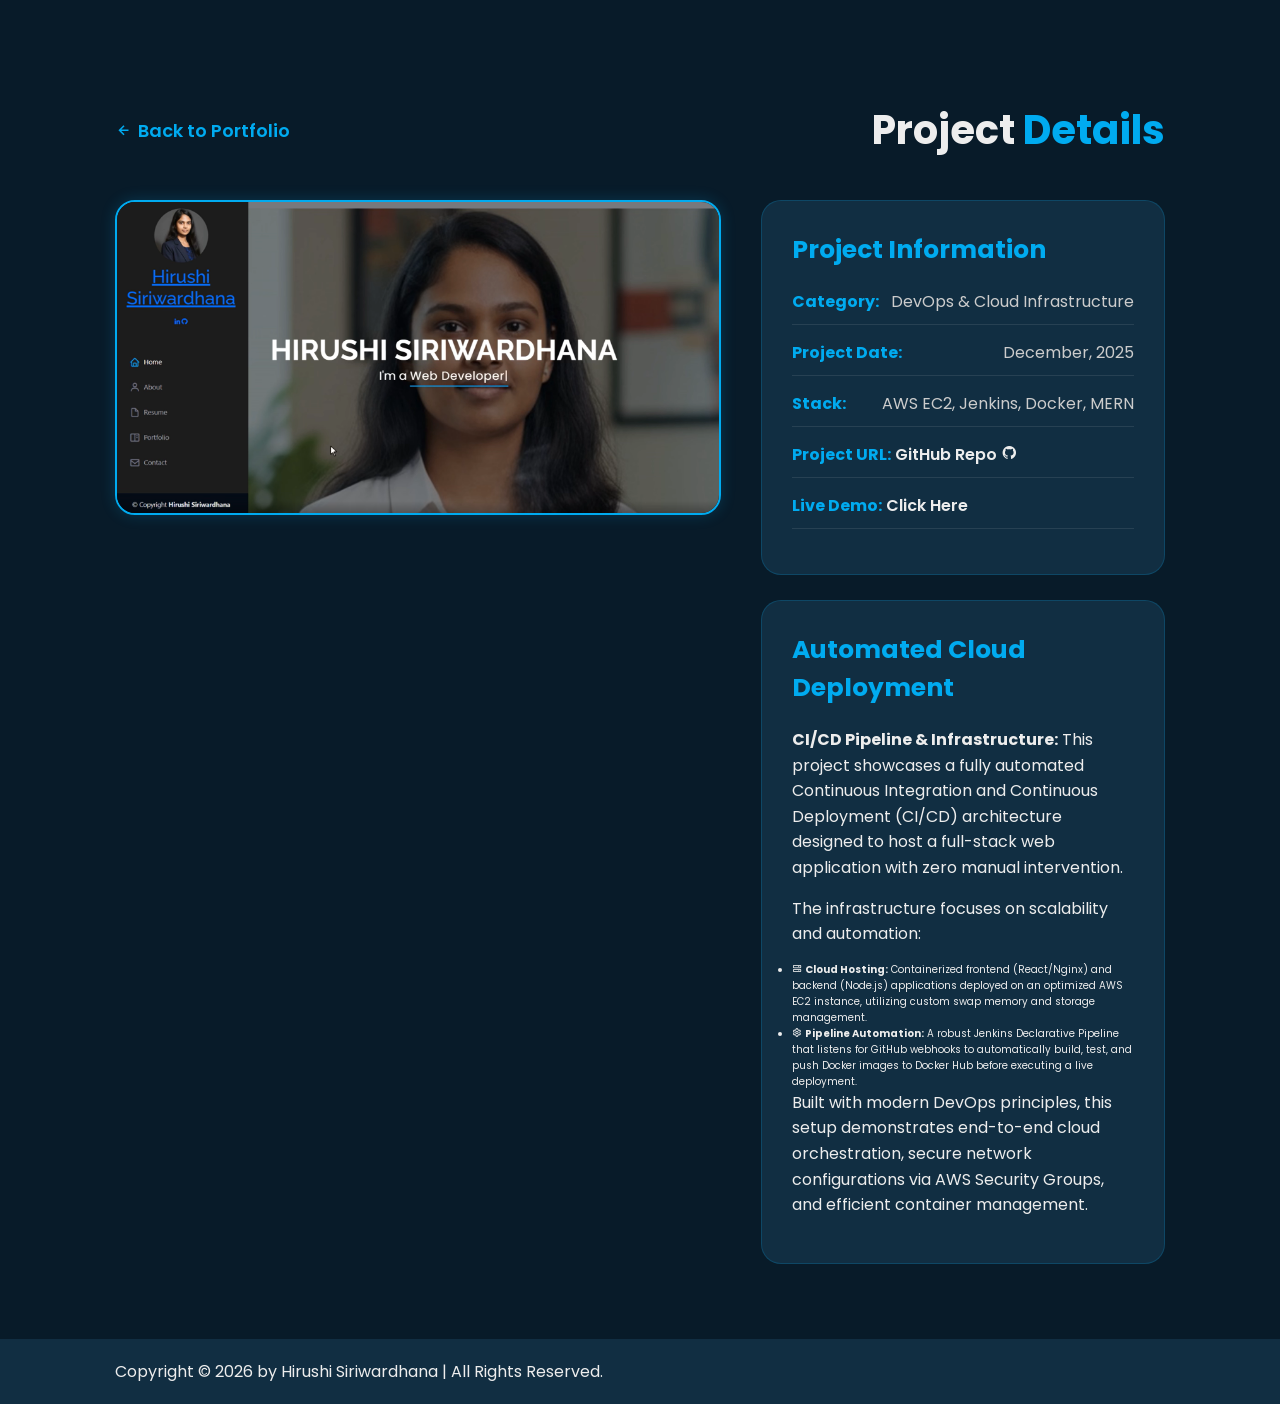
<file: devops-details.html>
<!DOCTYPE html>
<html lang="en">
<head>
    <meta charset="UTF-8">
    <meta name="viewport" content="width=device-width, initial-scale=1.0">
    <title>CI/CD Pipeline Details | DevOps Project</title>
    <link rel="stylesheet" href="style.css">
    <link href='https://unpkg.com/boxicons@2.1.4/css/boxicons.min.css' rel='stylesheet'>
</head>
<body>

    <section class="details-section">
        <div class="details-nav">
            <a href="index.html#portfolio" class="back-btn">
                <i class='bx bx-left-arrow-alt'></i> Back to Portfolio
            </a>
            <h2>Project <span>Details</span></h2>
        </div>

        <div class="details-container">
            <div class="details-img-box">
                <img src="images/devops.png" alt="CI/CD Pipeline Architecture">
            </div>

            <div class="details-content-box">
                <div class="info-card">
                    <h3>Project Information</h3>
                    <ul>
                        <li><strong>Category:</strong> <span>DevOps & Cloud Infrastructure</span></li>
                        <li><strong>Project Date:</strong> <span>December, 2025</span></li>
                        <li><strong>Stack:</strong> <span>AWS EC2, Jenkins, Docker, MERN</span></li>
                        <li><strong>Project URL:</strong> 
                            <a href="https://github.com/Hirushiviranga/Devops-Engineering-project.git" target="_blank">
                                GitHub Repo <i class='bx bxl-github'></i>
                            </a>
                        </li>
                        <li><strong>Live Demo:</strong> 
                            <a href="https://www.linkedin.com/posts/hirushi-siriwardhana-392754285_devops-aws-jenkins-activity-7429032462003097600-zgNe?utm_source=share&utm_medium=member_desktop&rcm=ACoAAEVYFh4BEJPwmFI90xdjRU6yN7ZPlxI90FQ" target="_blank">
                                Click Here <i class='bx bxl-link-external'></i>
                            </a>
                        </li>
                    </ul>
                </div>

                <div class="desc-card">
                    <h2>Automated Cloud Deployment</h2>
                    <p>
                        <strong>CI/CD Pipeline & Infrastructure:</strong> This project showcases a fully automated Continuous Integration and Continuous Deployment (CI/CD) architecture designed to host a full-stack web application with zero manual intervention.
                    </p>
                    <p>
                        The infrastructure focuses on scalability and automation:
                    </p>
                    <ul class="detail-list">
                        <li><i class='bx bx-server'></i> <strong>Cloud Hosting:</strong> Containerized frontend (React/Nginx) and backend (Node.js) applications deployed on an optimized AWS EC2 instance, utilizing custom swap memory and storage management.</li>
                        <li><i class='bx bx-cog'></i> <strong>Pipeline Automation:</strong> A robust Jenkins Declarative Pipeline that listens for GitHub webhooks to automatically build, test, and push Docker images to Docker Hub before executing a live deployment.</li>
                    </ul>
                    <p>
                        Built with modern DevOps principles, this setup demonstrates end-to-end cloud orchestration, secure network configurations via AWS Security Groups, and efficient container management.
                    </p>
                </div>
            </div>
        </div>
    </section>

    <footer class="footer">
        <div class="footer-text">
            <p>Copyright &copy; 2026 by Hirushi Siriwardhana | All Rights Reserved.</p>
        </div>
    </footer>

</body>
</html>
</file>
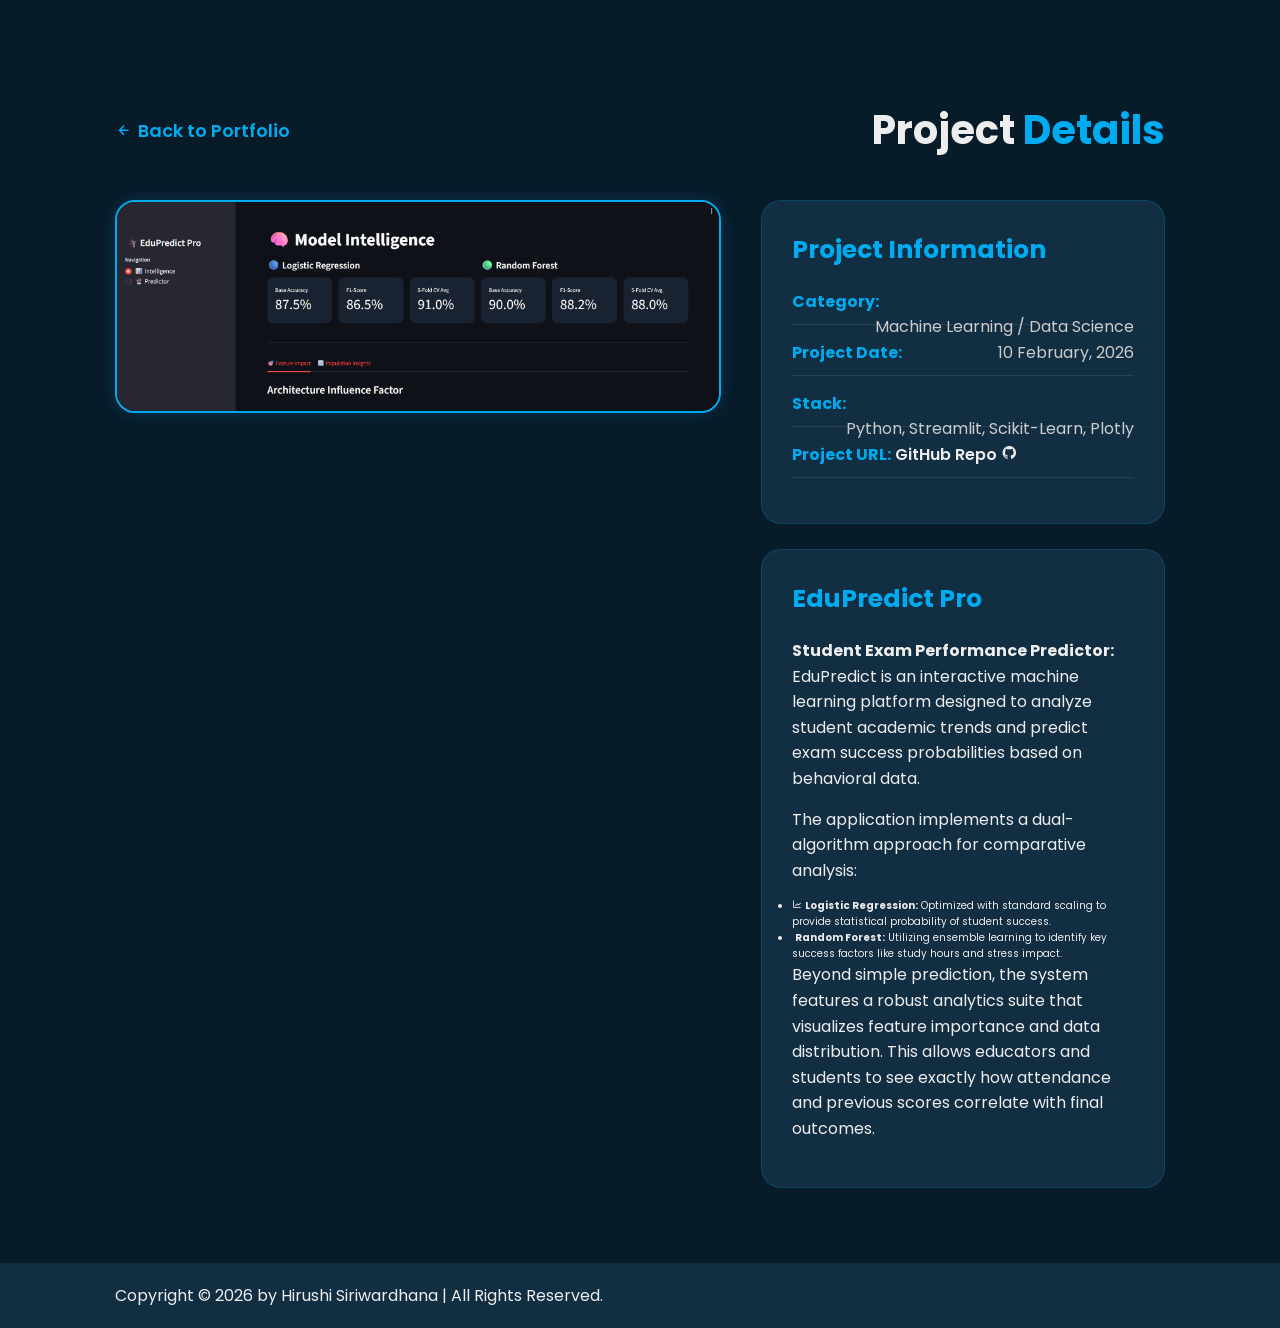
<file: edupredict.html>
<!DOCTYPE html>
<html lang="en">
<head>
    <meta charset="UTF-8">
    <meta name="viewport" content="width=device-width, initial-scale=1.0">
    <title>EduPredict Details | Machine Learning Project</title>
    <link rel="stylesheet" href="style.css">
    <link href='https://unpkg.com/boxicons@2.1.4/css/boxicons.min.css' rel='stylesheet'>
</head>
<body>

    <section class="details-section">
        <div class="details-nav">
            <a href="index.html#portfolio" class="back-btn">
                <i class='bx bx-left-arrow-alt'></i> Back to Portfolio
            </a>
            <h2>Project <span>Details</span></h2>
        </div>

        <div class="details-container">
            <div class="details-img-box">
                <img src="images/edupredict.png" alt="EduPredict ML Application">
            </div>

            <div class="details-content-box">
                <div class="info-card">
                    <h3>Project Information</h3>
                    <ul>
                        <li><strong>Category:</strong> <span>Machine Learning / Data Science</span></li>
                        <li><strong>Project Date:</strong> <span>10 February, 2026</span></li>
                        <li><strong>Stack:</strong> <span>Python, Streamlit, Scikit-Learn, Plotly</span></li>
                        <li><strong>Project URL:</strong> 
                            <a href="https://github.com/Hirushiviranga/EduPredict.git" target="_blank">
                                GitHub Repo <i class='bx bxl-github'></i>
                            </a>
                        </li>
                    </ul>
                </div>

                <div class="desc-card">
                    <h2>EduPredict Pro</h2>
                    <p>
                        <strong>Student Exam Performance Predictor:</strong> EduPredict is an interactive machine learning platform designed to analyze student academic trends and predict exam success probabilities based on behavioral data.
                    </p>
                    <p>
                        The application implements a dual-algorithm approach for comparative analysis:
                    </p>
                    <ul class="detail-list">
                        <li><i class='bx bx-line-chart'></i> <strong>Logistic Regression:</strong> Optimized with standard scaling to provide statistical probability of student success.</li>
                        <li><i class='bx bx-tree'></i> <strong>Random Forest:</strong> Utilizing ensemble learning to identify key success factors like study hours and stress impact.</li>
                    </ul>
                    <p>
                        Beyond simple prediction, the system features a robust analytics suite that visualizes feature importance and data distribution. This allows educators and students to see exactly how attendance and previous scores correlate with final outcomes.
                    </p>
                </div>
            </div>
        </div>
    </section>

    <footer class="footer">
        <div class="footer-text">
            <p>Copyright &copy; 2026 by Hirushi Siriwardhana | All Rights Reserved.</p>
        </div>
    </footer>

</body>
</html>
</file>
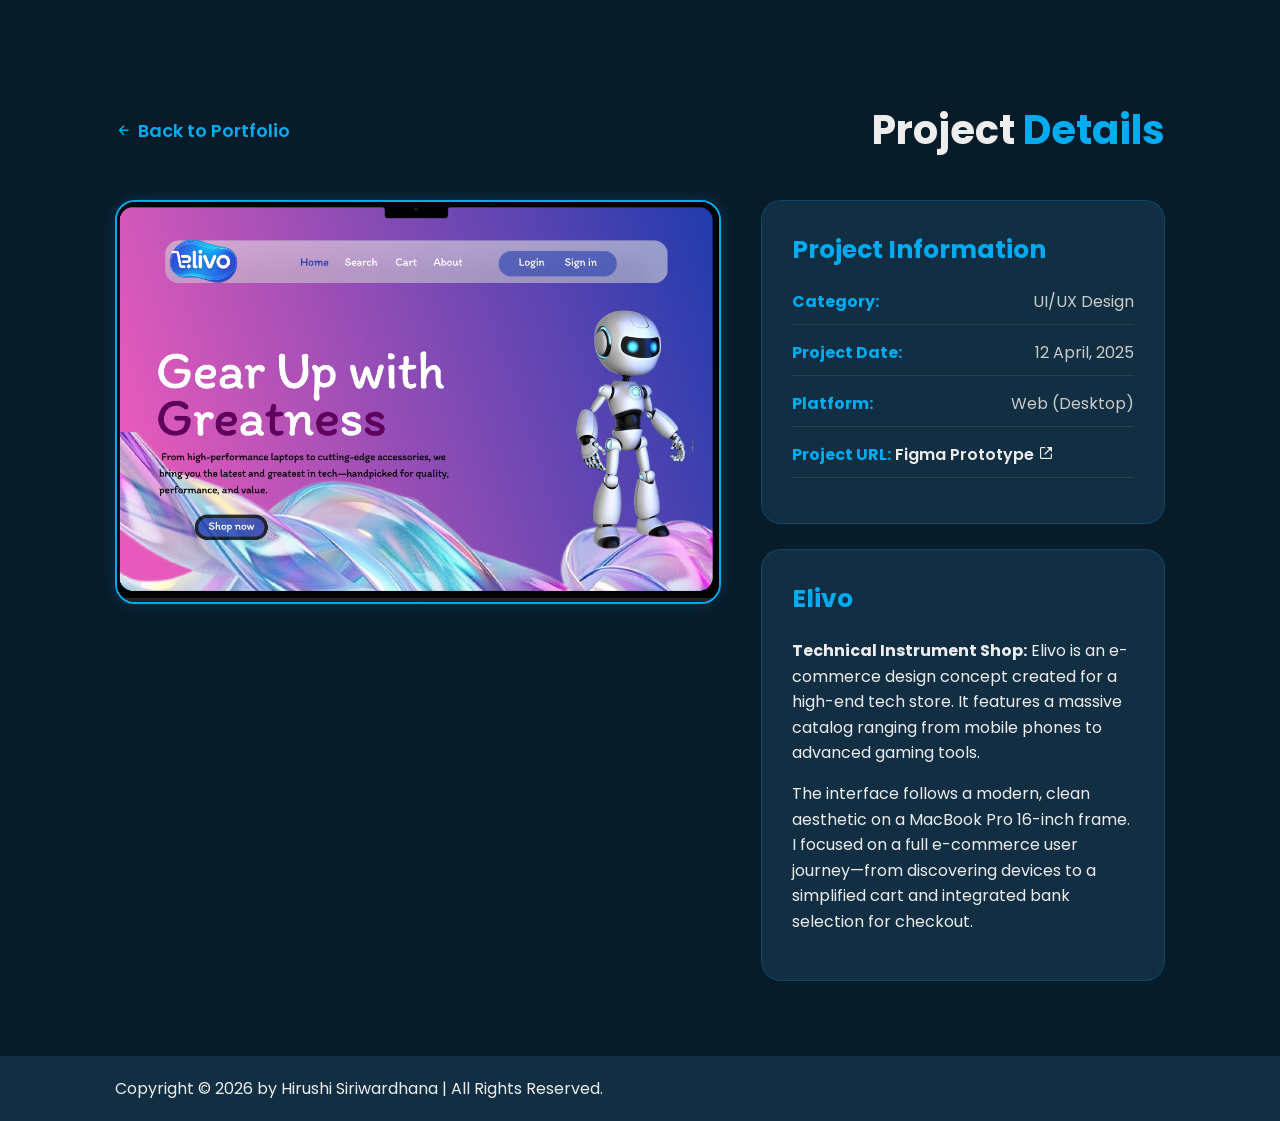
<file: elivo-details.html>
<!DOCTYPE html>
<html lang="en">
<head>
    <meta charset="UTF-8">
    <meta name="viewport" content="width=device-width, initial-scale=1.0">
    <title>Elivo Details | Technical Instrument Shop</title>
    <link rel="stylesheet" href="style.css">
    <link href='https://unpkg.com/boxicons@2.1.4/css/boxicons.min.css' rel='stylesheet'>
</head>
<body>

    <section class="details-section">
        <div class="details-nav">
            <a href="index.html#portfolio" class="back-btn">
                <i class='bx bx-left-arrow-alt'></i> Back to Portfolio
            </a>
            <h2>Project <span>Details</span></h2>
        </div>

        <div class="details-container">
            <div class="details-img-box">
                <img src="images/elivo.png" alt="Elivo E-commerce Design">
            </div>

            <div class="details-content-box">
                <div class="info-card">
                    <h3>Project Information</h3>
                    <ul>
                        <li><strong>Category:</strong> <span>UI/UX Design</span></li>
                        <li><strong>Project Date:</strong> <span>12 April, 2025</span></li>
                        <li><strong>Platform:</strong> <span>Web (Desktop)</span></li>
                        <li><strong>Project URL:</strong> 
                            <a href="https://www.figma.com/proto/FrRRmDMHdwANvuq0VcD1oH/Untitled?page-id=0%3A1&node-id=1-1681&starting-point-node-id=1%3A1681&t=IodTi1gFlY3yzTPp-1" target="_blank">
                                Figma Prototype <i class='bx bx-link-external'></i>
                            </a>
                        </li>
                    </ul>
                </div>

                <div class="desc-card">
                    <h2>Elivo</h2>
                    <p>
                        <strong>Technical Instrument Shop:</strong> Elivo is an e-commerce design concept created for a high-end tech store. 
                        It features a massive catalog ranging from mobile phones to advanced gaming tools.
                    </p>
                    <p>
                        The interface follows a modern, clean aesthetic on a MacBook Pro 16-inch frame. 
                        I focused on a full e-commerce user journey—from discovering devices to a simplified cart and integrated bank selection for checkout.
                    </p>
                </div>
            </div>
        </div>
    </section>

    <footer class="footer">
        <div class="footer-text">
            <p>Copyright &copy; 2026 by Hirushi Siriwardhana | All Rights Reserved.</p>
        </div>
    </footer>

</body>
</html>
</file>
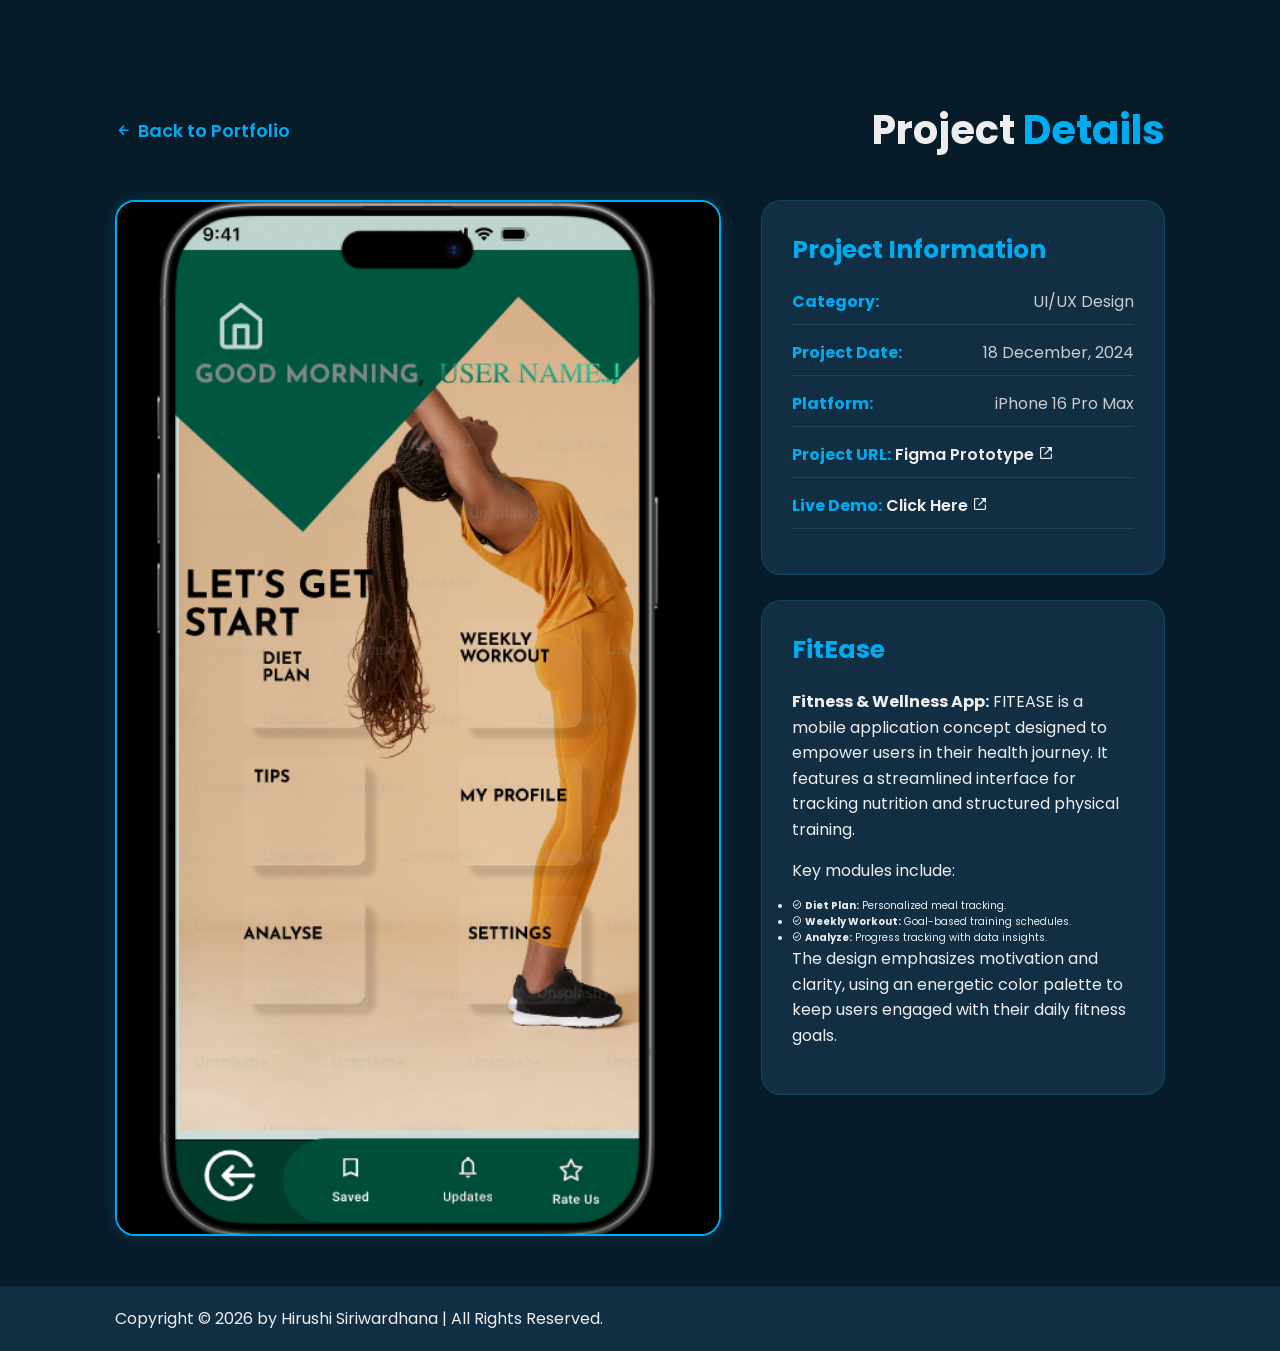
<file: fitease-details.html>
<!DOCTYPE html>
<html lang="en">
<head>
    <meta charset="UTF-8">
    <meta name="viewport" content="width=device-width, initial-scale=1.0">
    <title>FitEase Details | Fitness & Wellness App</title>
    <link rel="stylesheet" href="style.css">
    <link href='https://unpkg.com/boxicons@2.1.4/css/boxicons.min.css' rel='stylesheet'>
</head>
<body>

    <section class="details-section">
        <div class="details-nav">
            <a href="index.html#portfolio" class="back-btn">
                <i class='bx bx-left-arrow-alt'></i> Back to Portfolio
            </a>
            <h2>Project <span>Details</span></h2>
        </div>

        <div class="details-container">
            <div class="details-img-box">
                <img src="images/fitease.png" alt="FitEase Mobile App Design">
            </div>

            <div class="details-content-box">
                <div class="info-card">
                    <h3>Project Information</h3>
                    <ul>
                        <li><strong>Category:</strong> <span>UI/UX Design</span></li>
                        <li><strong>Project Date:</strong> <span>18 December, 2024</span></li>
                        <li><strong>Platform:</strong> <span>iPhone 16 Pro Max</span></li>
                        <li><strong>Project URL:</strong> 
                            <a href="https://www.figma.com/proto/CWF6MQRPXABwSug2Hgzsho/FITEASE?page-id=9%3A34&node-id=15-13&starting-point-node-id=15%3A13&t=tfpSUrMjiu9nEPPr-1" target="_blank">
                                Figma Prototype <i class='bx bx-link-external'></i>
                            </a>
                        </li>
                        <li><strong> Live Demo:</strong> 
                            <a href="https://www.linkedin.com/posts/hirushi-siriwardhana-392754285_figma-uxdesign-uidesign-activity-7307409723262177281-Zuzg?utm_source=share&utm_medium=member_desktop&rcm=ACoAAEVYFh4BEJPwmFI90xdjRU6yN7ZPlxI90FQ" target="_blank">
                                Click Here <i class='bx bx-link-external'></i>
                            </a>
                        </li>
                    </ul>
                </div>

                <div class="desc-card">
                    <h2>FitEase</h2>
                    <p>
                        <strong>Fitness & Wellness App:</strong> FITEASE is a mobile application concept designed to empower users in their health journey. It features a streamlined interface for tracking nutrition and structured physical training.
                    </p>
                    <p>
                        Key modules include:
                    </p>
                    <ul class="detail-list">
                        <li><i class='bx bx-check-circle'></i> <strong>Diet Plan:</strong> Personalized meal tracking.</li>
                        <li><i class='bx bx-check-circle'></i> <strong>Weekly Workout:</strong> Goal-based training schedules.</li>
                        <li><i class='bx bx-check-circle'></i> <strong>Analyze:</strong> Progress tracking with data insights.</li>
                    </ul>
                    <p>
                        The design emphasizes motivation and clarity, using an energetic color palette to keep users engaged with their daily fitness goals.
                    </p>
                </div>
            </div>
        </div>
    </section>

    <footer class="footer">
        <div class="footer-text">
            <p>Copyright &copy; 2026 by Hirushi Siriwardhana | All Rights Reserved.</p>
        </div>
    </footer>

</body>
</html>
</file>
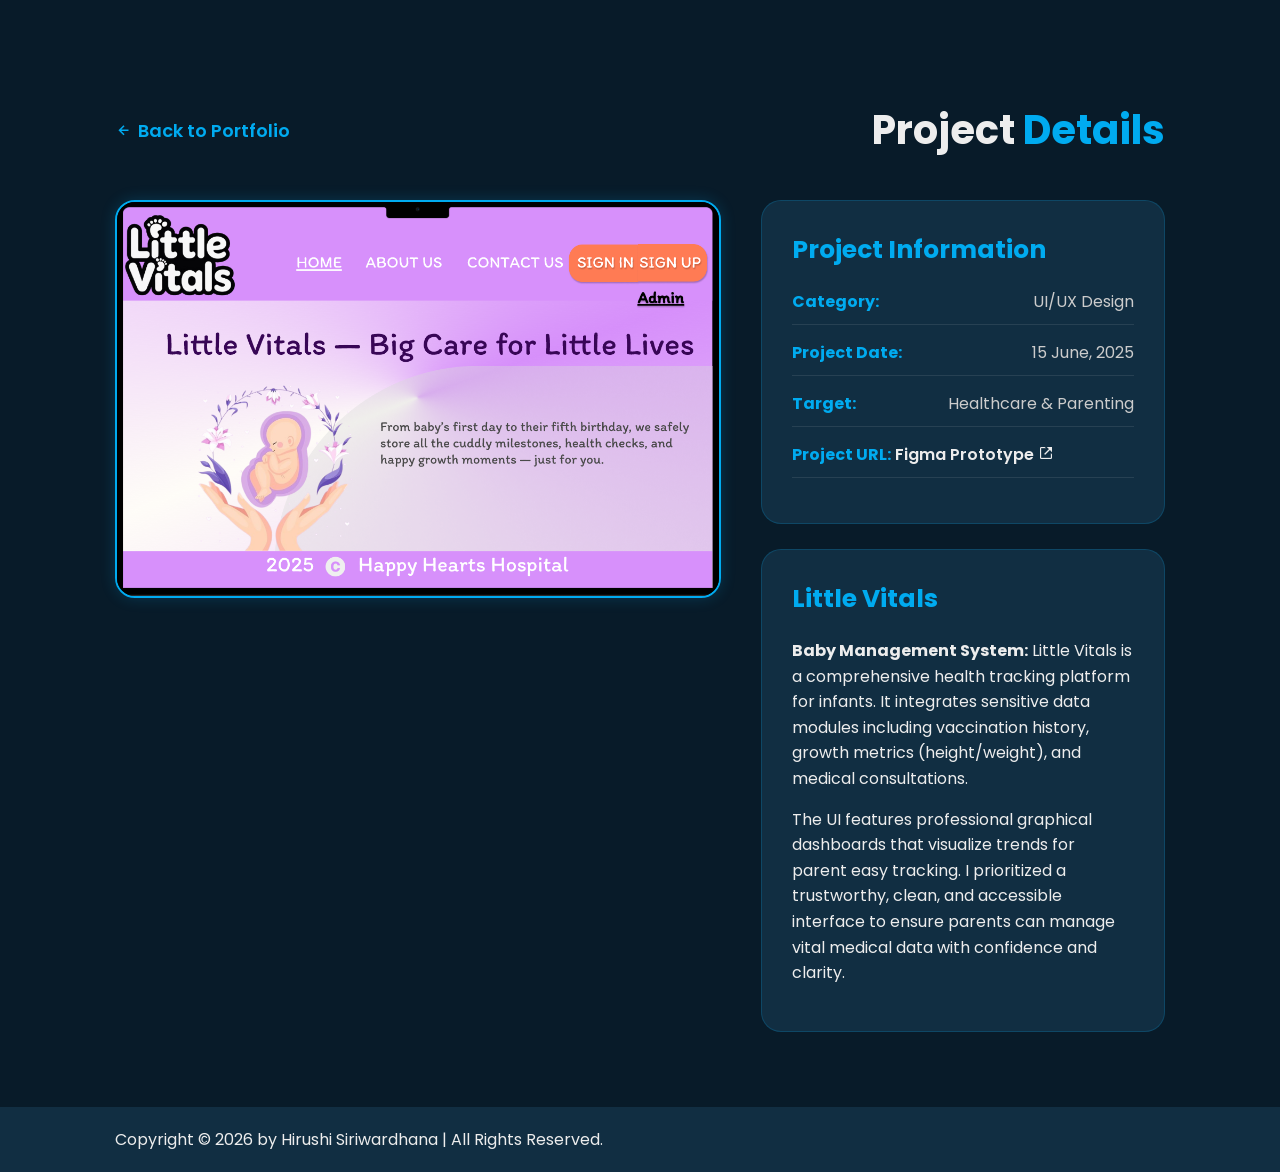
<file: littlevitals-details.html>
<!DOCTYPE html>
<html lang="en">
<head>
    <meta charset="UTF-8">
    <meta name="viewport" content="width=device-width, initial-scale=1.0">
    <title>Little Vitals Details | Baby Management System</title>
    <link rel="stylesheet" href="style.css">
    <link href='https://unpkg.com/boxicons@2.1.4/css/boxicons.min.css' rel='stylesheet'>
</head>
<body>

    <section class="details-section">
        <div class="details-nav">
            <a href="index.html#portfolio" class="back-btn">
                <i class='bx bx-left-arrow-alt'></i> Back to Portfolio
            </a>
            <h2>Project <span>Details</span></h2>
        </div>

        <div class="details-container">
            <div class="details-img-box">
                <img src="images/littlevitals.png" alt="Little Vitals App Interface">
            </div>

            <div class="details-content-box">
                <div class="info-card">
                    <h3>Project Information</h3>
                    <ul>
                        <li><strong>Category:</strong> <span>UI/UX Design</span></li>
                        <li><strong>Project Date:</strong> <span>15 June, 2025</span></li>
                        <li><strong>Target:</strong> <span>Healthcare & Parenting</span></li>
                        <li><strong>Project URL:</strong> 
                            <a href="https://www.figma.com/proto/ZuVddgbbNBMylkunD5qKFL/Liitlevitals?page-id=2%3A22&node-id=2-23&p=f&viewport=-3465%2C-121%2C0.39&t=TUs9giZYMNUa6iLT-1&scaling=scale-down&content-scaling=fixed&starting-point-node-id=2%3A23" target="_blank">
                                Figma Prototype <i class='bx bx-link-external'></i>
                            </a>
                        </li>
                    </ul>
                </div>

                <div class="desc-card">
                    <h2>Little Vitals</h2>
                    <p>
                        <strong>Baby Management System:</strong> Little Vitals is a comprehensive health tracking platform for infants. It integrates sensitive data modules including vaccination history, growth metrics (height/weight), and medical consultations.
                    </p>
                    <p>
                        The UI features professional graphical dashboards that visualize trends for parent easy tracking. I prioritized a trustworthy, clean, and accessible interface to ensure parents can manage vital medical data with confidence and clarity.
                    </p>
                </div>
            </div>
        </div>
    </section>

    <footer class="footer">
        <div class="footer-text">
            <p>Copyright &copy; 2026 by Hirushi Siriwardhana | All Rights Reserved.</p>
        </div>
    </footer>

</body>
</html>
</file>
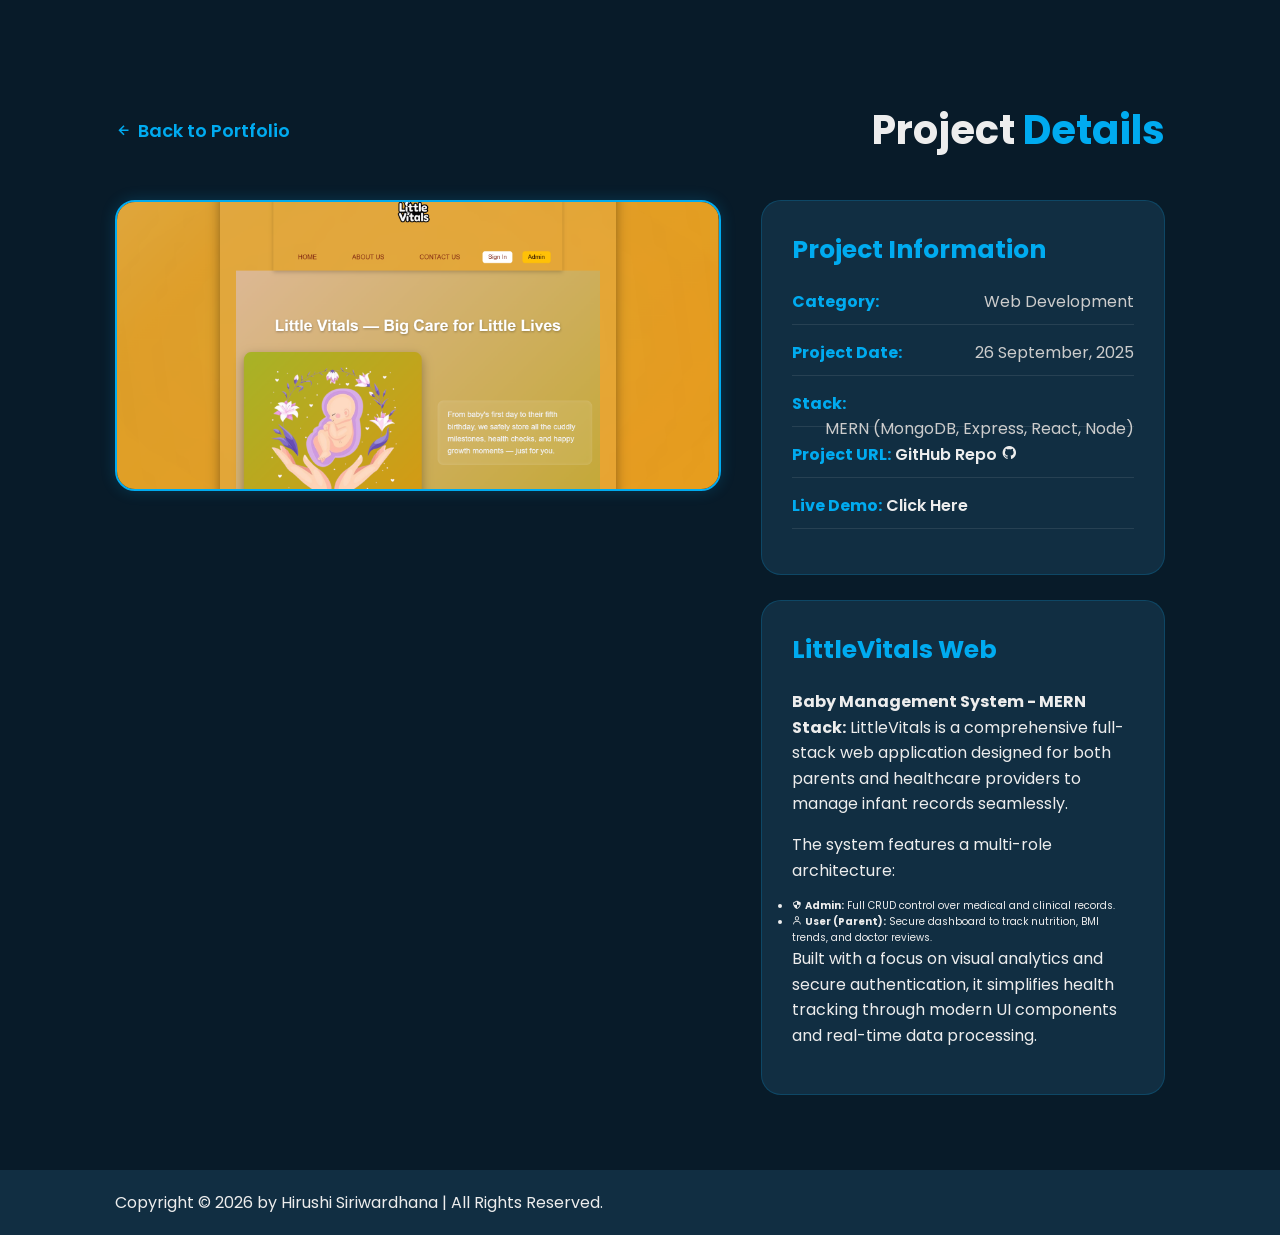
<file: littlevitals-web-details.html>
<!DOCTYPE html>
<html lang="en">
<head>
    <meta charset="UTF-8">
    <meta name="viewport" content="width=device-width, initial-scale=1.0">
    <title>LittleVitals Web Details | MERN Stack Project</title>
    <link rel="stylesheet" href="style.css">
    <link href='https://unpkg.com/boxicons@2.1.4/css/boxicons.min.css' rel='stylesheet'>
</head>
<body>

    <section class="details-section">
        <div class="details-nav">
            <a href="index.html#portfolio" class="back-btn">
                <i class='bx bx-left-arrow-alt'></i> Back to Portfolio
            </a>
            <h2>Project <span>Details</span></h2>
        </div>

        <div class="details-container">
            <div class="details-img-box">
                <img src="images/littlevitals1.png" alt="LittleVitals Web Application">
            </div>

            <div class="details-content-box">
                <div class="info-card">
                    <h3>Project Information</h3>
                    <ul>
                        <li><strong>Category:</strong> <span>Web Development</span></li>
                        <li><strong>Project Date:</strong> <span>26 September, 2025</span></li>
                        <li><strong>Stack:</strong> <span>MERN (MongoDB, Express, React, Node)</span></li>
                        <li><strong>Project URL:</strong> 
                            <a href="https://github.com/Hirushiviranga/LittleVitals.git" target="_blank">
                                GitHub Repo <i class='bx bxl-github'></i>
                            </a>
                        </li>
                        <li><strong>Live Demo:</strong> 
                            <a href="https://www.linkedin.com/posts/hirushi-siriwardhana-392754285_littlevitals-mernstack-webdevelopment-activity-7377582481195319296-Bu0n?utm_source=share&utm_medium=member_desktop&rcm=ACoAAEVYFh4BEJPwmFI90xdjRU6yN7ZPlxI90FQ" target="_blank">
                                Click Here <i class='bx bxl-link-external'></i>
                            </a>
                        </li>
                    </ul>
                </div>

                <div class="desc-card">
                    <h2>LittleVitals Web</h2>
                    <p>
                        <strong>Baby Management System - MERN Stack:</strong> LittleVitals is a comprehensive full-stack web application designed for both parents and healthcare providers to manage infant records seamlessly.
                    </p>
                    <p>
                        The system features a multi-role architecture:
                    </p>
                    <ul class="detail-list">
                        <li><i class='bx bx-shield-quarter'></i> <strong>Admin:</strong> Full CRUD control over medical and clinical records.</li>
                        <li><i class='bx bx-user'></i> <strong>User (Parent):</strong> Secure dashboard to track nutrition, BMI trends, and doctor reviews.</li>
                    </ul>
                    <p>
                        Built with a focus on visual analytics and secure authentication, it simplifies health tracking through modern UI components and real-time data processing.
                    </p>
                </div>
            </div>
        </div>
    </section>

    <footer class="footer">
        <div class="footer-text">
            <p>Copyright &copy; 2026 by Hirushi Siriwardhana | All Rights Reserved.</p>
        </div>
    </footer>

</body>
</html>
</file>
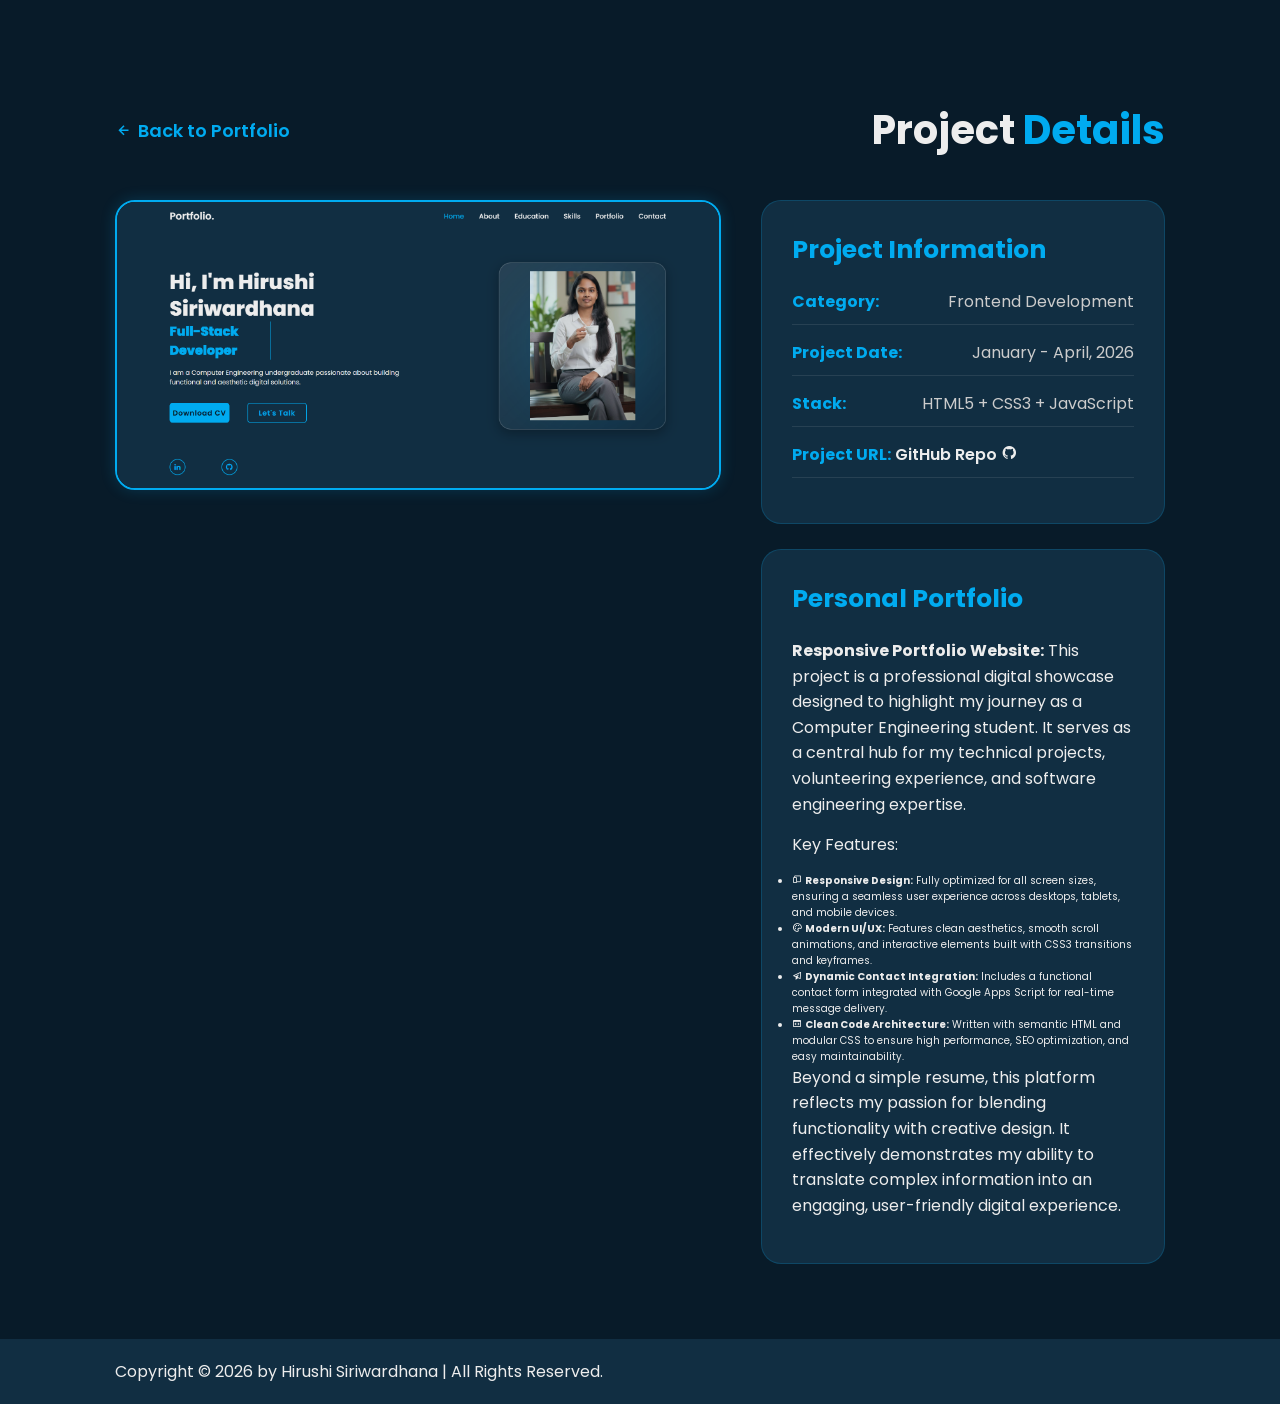
<file: portfolio.html>
<!DOCTYPE html>
<html lang="en">
<head>
    <meta charset="UTF-8">
    <meta name="viewport" content="width=device-width, initial-scale=1.0">
    <title>Portfolio Details | Personal Brand & Showcase</title>
    <link rel="stylesheet" href="style.css">
    <link href='https://unpkg.com/boxicons@2.1.4/css/boxicons.min.css' rel='stylesheet'>
</head>
<body>

    <section class="details-section">
        <div class="details-nav">
            <a href="index.html#portfolio" class="back-btn">
                <i class='bx bx-left-arrow-alt'></i> Back to Portfolio
            </a>
            <h2>Project <span>Details</span></h2>
        </div>

        <div class="details-container">
            <div class="details-img-box">
                <img src="images/portfolio.png" alt="Personal Portfolio Website">
            </div>

            <div class="details-content-box">
                <div class="info-card">
                    <h3>Project Information</h3>
                    <ul>
                        <li><strong>Category:</strong> <span>Frontend Development</span></li>
                        <li><strong>Project Date:</strong> <span>January - April, 2026</span></li>
                        <li><strong>Stack:</strong> <span>HTML5 + CSS3 + JavaScript</span></li>
                        <li><strong>Project URL:</strong> 
                            <a href="https://github.com/Hirushiviranga" target="_blank">
                                GitHub Repo <i class='bx bxl-github'></i>
                            </a>
                        </li>
                    </ul>
                </div>

                <div class="desc-card">
                    <h2>Personal Portfolio</h2>
                    <p>
                        <strong>Responsive Portfolio Website:</strong> This project is a professional digital showcase designed to highlight my journey as a Computer Engineering student. It serves as a central hub for my technical projects, volunteering experience, and software engineering expertise.
                    </p>
                    
                    <p>Key Features:</p>
                    
                    <ul class="detail-list">
                        <li>
                            <i class='bx bx-devices'></i> 
                            <strong>Responsive Design:</strong> Fully optimized for all screen sizes, ensuring a seamless user experience across desktops, tablets, and mobile devices.
                        </li>
                        <li>
                            <i class='bx bx-palette'></i> 
                            <strong>Modern UI/UX:</strong> Features clean aesthetics, smooth scroll animations, and interactive elements built with CSS3 transitions and keyframes.
                        </li>
                        <li>
                            <i class='bx bx-paper-plane'></i> 
                            <strong>Dynamic Contact Integration:</strong> Includes a functional contact form integrated with Google Apps Script for real-time message delivery.
                        </li>
                        <li>
                            <i class='bx bx-code-block'></i> 
                            <strong>Clean Code Architecture:</strong> Written with semantic HTML and modular CSS to ensure high performance, SEO optimization, and easy maintainability.
                        </li>
                    </ul>

                    <p>
                        Beyond a simple resume, this platform reflects my passion for blending functionality with creative design. It effectively demonstrates my ability to translate complex information into an engaging, user-friendly digital experience.
                    </p>
                </div>
            </div>
        </div>
    </section>

    <footer class="footer">
        <div class="footer-text">
            <p>Copyright &copy; 2026 by Hirushi Siriwardhana | All Rights Reserved.</p>
        </div>
    </footer>

</body>
</html>
</file>
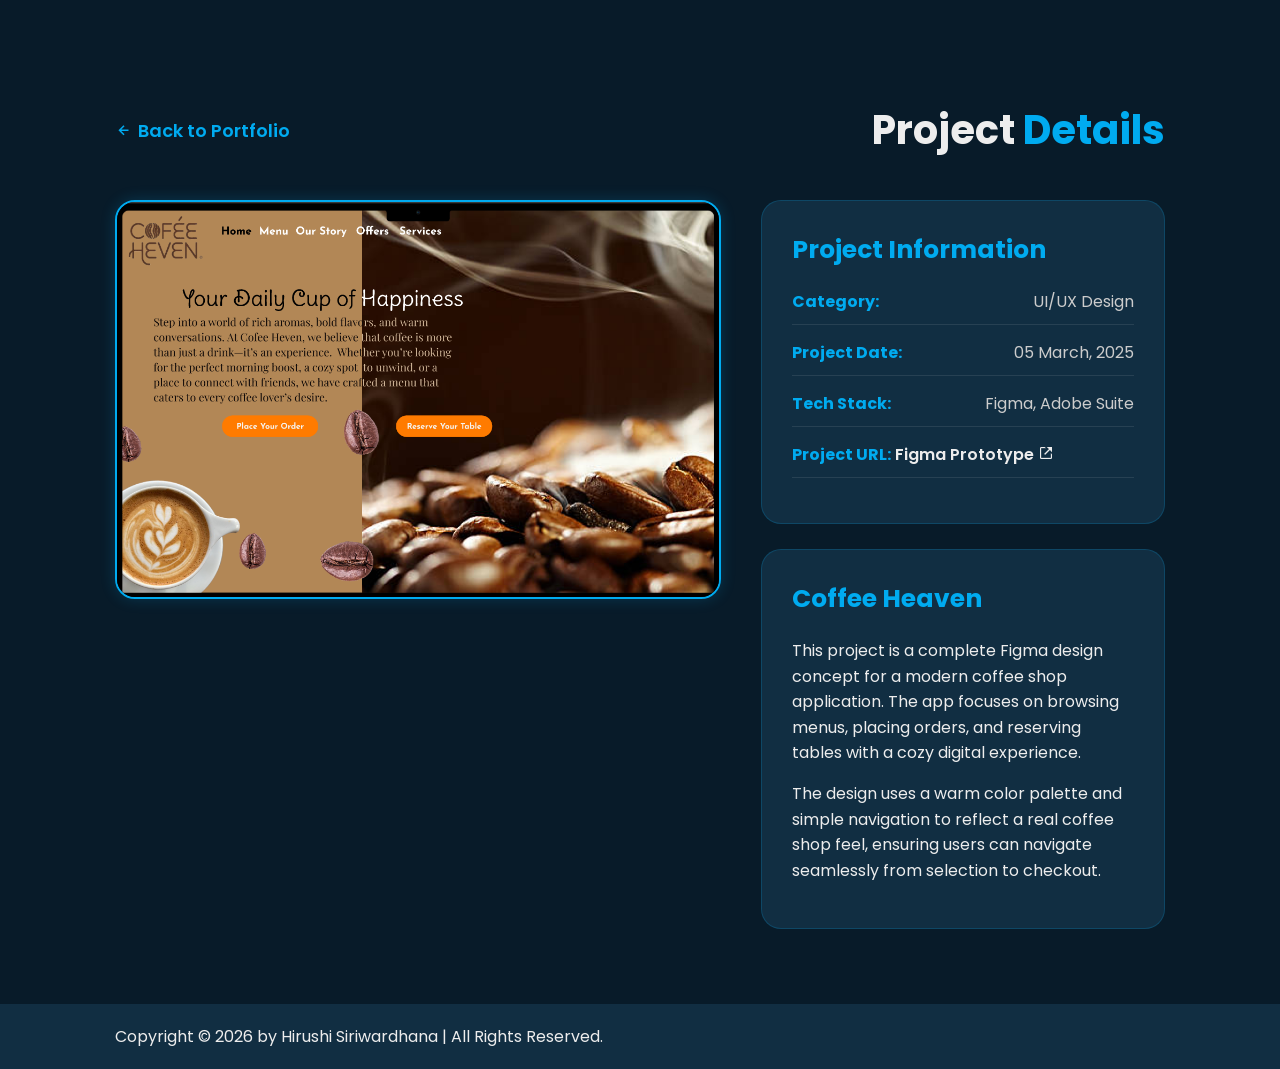
<file: portfoliodetails.html>
<!DOCTYPE html>
<html lang="en">
<head>
    <meta charset="UTF-8">
    <meta name="viewport" content="width=device-width, initial-scale=1.0">
    <title>Portfolio Details - Coffee Shop</title>
    <link rel="stylesheet" href="style.css">
    <link href='https://unpkg.com/boxicons@2.1.4/css/boxicons.min.css' rel='stylesheet'>
</head>
<body>

    <section class="details-section">
        <div class="details-nav">
            <a href="index.html#portfolio" class="back-btn">
                <i class='bx bx-left-arrow-alt'></i> Back to Portfolio
            </a>
            <h2>Project <span>Details</span></h2>
        </div>

        <div class="details-container">
            <div class="details-img-box">
                <img src="images/coffee shop.png" alt="Coffee Shop Project">
            </div>

            <div class="details-content-box">
                <div class="info-card">
                    <h3>Project Information</h3>
                    <ul>
                        <li><strong>Category:</strong> <span>UI/UX Design</span></li>
                        <li><strong>Project Date:</strong> <span>05 March, 2025</span></li>
                        <li><strong>Tech Stack:</strong> <span>Figma, Adobe Suite</span></li>
                        <li><strong>Project URL:</strong> <a href="https://www.figma.com/..." target="_blank">Figma Prototype <i class='bx bx-link-external'></i></a></li>
                    </ul>
                </div>

                <div class="desc-card">
                    <h2>Coffee Heaven</h2>
                    <p>
                        This project is a complete Figma design concept for a modern coffee shop application. 
                        The app focuses on browsing menus, placing orders, and reserving tables with a cozy digital experience.
                    </p>
                    <p>
                        The design uses a warm color palette and simple navigation to reflect a real coffee shop feel, 
                        ensuring users can navigate seamlessly from selection to checkout.
                    </p>
                </div>
            </div>
        </div>
    </section>
    <footer class="footer">
        <div class="footer-text">
            <p>Copyright &copy; 2026 by Hirushi Siriwardhana | All Rights Reserved.</p>
        </div>
    </footer>

</body>
</html>
</file>
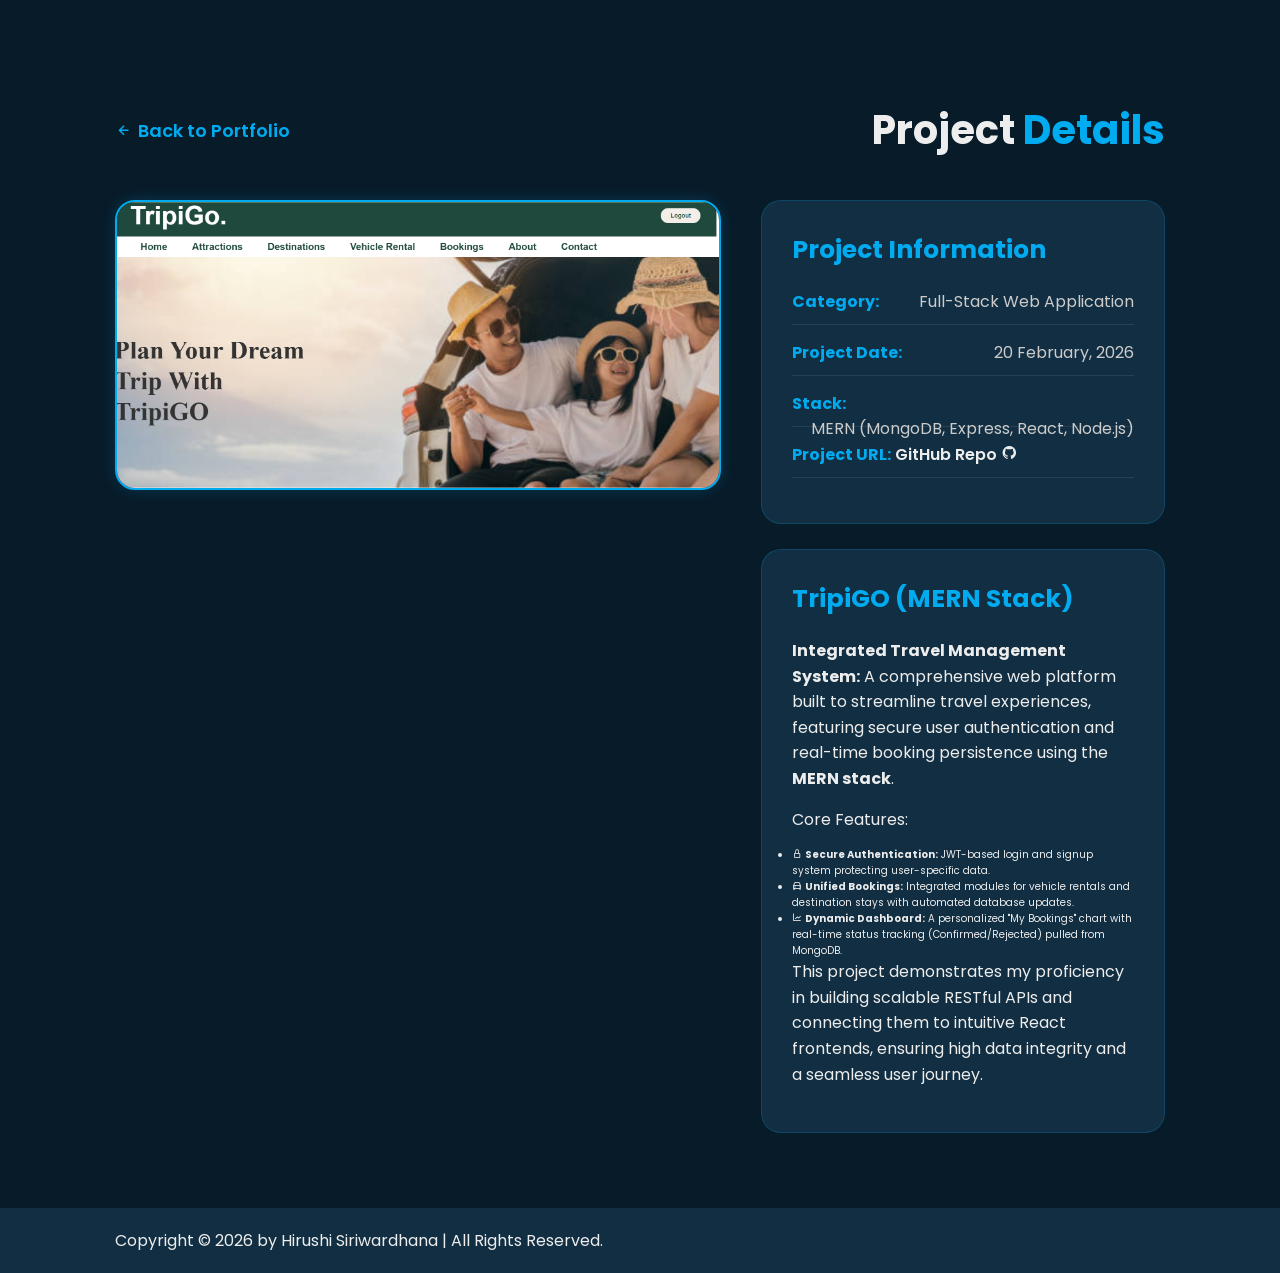
<file: tripigo.html>
<!DOCTYPE html>
<html lang="en">
<head>
    <meta charset="UTF-8">
    <meta name="viewport" content="width=device-width, initial-scale=1.0">
    <title>TripiGO Details | Full-Stack Travel Project</title>
    <link rel="stylesheet" href="style.css">
    <link href='https://unpkg.com/boxicons@2.1.4/css/boxicons.min.css' rel='stylesheet'>
</head>
<body>

    <section class="details-section">
        <div class="details-nav">
            <a href="index.html#portfolio" class="back-btn">
                <i class='bx bx-left-arrow-alt'></i> Back to Portfolio
            </a>
            <h2>Project <span>Details</span></h2>
        </div>

        <div class="details-container">
            <div class="details-img-box">
                <img src="images/tripigo.png" alt="TripiGO Full-Stack Application">
            </div>

            <div class="details-content-box">
                <div class="info-card">
                    <h3>Project Information</h3>
                    <ul>
                        <li><strong>Category:</strong> <span>Full-Stack Web Application</span></li>
                        <li><strong>Project Date:</strong> <span>20 February, 2026</span></li>
                        <li><strong>Stack:</strong> <span>MERN (MongoDB, Express, React, Node.js)</span></li>
                        <li><strong>Project URL:</strong> 
                            <a href="https://github.com/Hirushiviranga/TripiGo.git" target="_blank">
                                GitHub Repo <i class='bx bxl-github'></i>
                            </a>
                        </li>
                    </ul>
                </div>

                <div class="desc-card">
                    <h2>TripiGO (MERN Stack)</h2>
                    <p>
                        <strong>Integrated Travel Management System:</strong> A comprehensive web platform built to streamline travel experiences, featuring secure user authentication and real-time booking persistence using the <strong>MERN stack</strong>.
                    </p>
                    <p>Core Features:</p>
                    <ul class="detail-list">
                        <li><i class='bx bx-lock-alt'></i> <strong>Secure Authentication:</strong> JWT-based login and signup system protecting user-specific data.</li>
                        <li><i class='bx bx-car'></i> <strong>Unified Bookings:</strong> Integrated modules for vehicle rentals and destination stays with automated database updates.</li>
                        <li><i class='bx bx-line-chart'></i> <strong>Dynamic Dashboard:</strong> A personalized "My Bookings" chart with real-time status tracking (Confirmed/Rejected) pulled from MongoDB.</li>
                    </ul>
                    <p>
                        This project demonstrates my proficiency in building scalable RESTful APIs and connecting them to intuitive React frontends, ensuring high data integrity and a seamless user journey.
                    </p>
                </div>
            </div>
        </div>
    </section>

    <footer class="footer">
        <div class="footer-text">
            <p>Copyright &copy; 2026 by Hirushi Siriwardhana | All Rights Reserved.</p>
        </div>
    </footer>

</body>
</html>
</file>
<file: style.css>
@import url('https://fonts.googleapis.com/css2?family=Poppins:wght@300;400;500;600;800;900&display=swap');

* {
    margin: 0;
    padding: 0;
    box-sizing: border-box;
    text-decoration: none;
    border: none;
    outline: none;
    scroll-behavior: smooth;
    font-family: 'Poppins', sans-serif;
}

:root {
    --bg-color: #081b29;
    --second-bg-color: #112e42;
    --text-color: #ededed;
    --main-color: #00abf0;
}

html {
    font-size: 62.5%;
    overflow-x: hidden;
}

body {
    background: var(--bg-color);
    color: var(--text-color);
}

.header {
    position: fixed;
    top: 0;
    left: 0;
    width: 100%;
    padding: 2rem 9%;
    background: transparent;
    display: flex;
    justify-content: space-between;
    align-items: center;
    z-index: 100;
    transition: .3s;
}

.header.sticky {
    background: var(--bg-color);
}

.logo {
    position: relative;
    font-size: 2.5rem;
    color: var(--text-color);
    font-weight: 600;
}

.navbar {
    position: relative;
}

.navbar a {
    font-size: 1.7rem;
    color: var(--text-color);
    font-weight: 500;
    margin-left: 3.5rem;
    transition: .3s;
}

.navbar a:hover,
.navbar a.active {
    color: var(--main-color);
}

#menu-icon {
    position: relative;
    font-size: 3.6rem;
    color: var(--text-color);
    cursor: pointer;
    display: none;
}

section {
    min-height: 100vh;
    padding: 10rem 9% 2rem;
}

.home {
   
    display: flex;
    align-items: center;
    padding: 0 9%;
    justify-content: space-between;
    /*background: url('images/home.jpg') no-repeat;*/
    background-size: cover;
    background-position: center;
}
/* --- MODERN UI HOME IMAGE DESIGN --- */

.home-img {
    position: relative;
    width: 42rem; /* Slightly larger base size */
    height: 42rem; /* Create a square aspect ratio */
    display: flex;
    justify-content: center;
    align-items: center;
    /* This adds the modern border & background container */
    background: linear-gradient(135deg, rgba(237, 237, 237, 0.1) 0%, rgba(237, 237, 237, 0) 100%);
    border: .2rem solid rgba(237, 237, 237, 0.2); /* Soft white border */
    border-radius: 3rem; /* Modern rounded corners (not a circle) */
    box-shadow: 0 1rem 3rem rgba(0, 0, 0, 0.3); /* Subtle depth shadow */
    transition: .5s ease-in-out;
    overflow: hidden; /* Keeps everything contained */
    z-index: 99; /* Higher than the main content z-index (99) */
}

.home-img:hover {
    border-color: var(--main-color); /* Highlight border on hover */
    box-shadow: 0 1.5rem 4rem rgba(0, 171, 240, 0.3); /* Main color glowing shadow */
    transform: translateY(-0.5rem); /* Slight lift on hover */
}

.home-img img {
    width: 90%; /* Leaves a padding-like space inside the border */
    height: 90%;
    object-fit: contain; /* Ensure the image fits nicely without cropping */
    border-radius: 2.5rem; /* Matches the container's corners */
    opacity: 0.9; /* Slightly translucent for a softer integration */
    pointer-events: none;
    transition: .5s ease;
    
    /* CRITICAL Z-INDEX: Higher than the .animate curtain (z-index: 2) */
    position: relative;
    z-index: 100;
    
    /* Your existing floating animation, updated for a softer modern feel */
    animation: floatImage 5s ease-in-out infinite; 
}

.home-img:hover img {
    opacity: 1; /* Full opacity on hover */
    transform: scale(1.03); /* Minimal zoom to enhance focus */
}

/* Ensure the curtain slides off correctly, respecting the new stacking order */
.home.show-animate .home-img .animate {
    z-index: 2; /* Maintained the curtain's lower z-index */
    animation: showRight 1s ease forwards;
    animation-delay: 1.2s; /* Matches your --i:7 */
}

/* --- OPTIONAL: MODERN GLOW DECORATION --- */
/* This adds a soft 'bloom' glow behind the card for extra modern UI flair */
.home-img::before {
    content: '';
    position: absolute;
    width: 80%;
    height: 80%;
    background: var(--main-color);
    filter: blur(8rem); /* Deep, soft blur */
    opacity: 0.15; /* Subtly integrated */
    z-index: 1; /* Behind the image, inside the card */
    border-radius: 50%;
}
/* -------------------------------------- */
/* Modern Floating Animation */
/*@keyframes floatImage {
    0% {
        transform: translateY(0);
    }
    50% {
        transform: translateY(-2.4rem);
    }
    100% {
        transform: translateY(0);
    }
}*

/* Ensure the curtain slides away correctly */
@keyframes showRight {
    100% {
        width: 0;
    }
}
.home-content {
    max-width: 60rem;
    z-index: 99;
}

.home-content h1 {
    position: relative;
    display: inline-block;
    font-size: 5.12rem; /* change here */
    font-weight: 700;
    line-height: 1.3;
}

.home-content h1 span {
    color: var(--text-color);
}

.home-content .text-animate {
    position: relative;
    width: 32.8rem;
}

.home-content .text-animate h3 {
    font-size: 3.2rem;
    font-weight: 700;
    color: transparent;
    -webkit-text-stroke: .7px var(--main-color);
    background-image: linear-gradient(var(--main-color), var(--main-color));
    background-repeat: no-repeat;
    -webkit-background-clip: text;
    background-position: -38rem 0;
    animation: homeBgText 6s linear infinite;
}

.home.show-animate .home-content .text-animate h3 {
    animation: homeBgText 6s linear infinite;
    animation-delay: 2s;
}

.home-content .text-animate h3::before {
    content: '';
    position: absolute;
    top: 0;
    left: 0;
    width: 0;
    height: 100%;
    border-right: 2px solid var(--main-color);
    z-index: -1;
    animation: homeCursorText 6s linear infinite;
}

.home.show-animate .home-content .text-animate h3::before {
    animation: homeCursorText 6s linear infinite;
    animation-delay: 2s;
}

.home-content p {
    position: relative;
    font-size: 1.6rem;
    margin: 2rem 0 4rem;
}

.btn-box {
    position: relative;
    display: flex;
    justify-content: center;
    width: 34.5rem;
    height: 5rem;
}

.btn-box .btn {
    position: relative;
    display: inline-flex;
    justify-content: center;
    align-items: center;
    width: 15rem;
    height: 100%;
    background: var(--main-color);
    border: .2rem solid var(--main-color);
    border-radius: .8rem;
    font-size: 1.8rem;
    font-weight: 600;
    letter-spacing: .1rem;
    color: var(--bg-color);
    z-index: 1;
    overflow: hidden;
    transition: .5s;
    flex-direction: column;
    text-align: center;
    line-height: 1.2;
}

.btn-box .btn:hover {
    color: var(--main-color);
}

.btn-box .btn:nth-child(2) {
    background: transparent;
    color: var(--main-color);
}

.btn-box .btn:nth-child(2):hover {
    color: var(--bg-color);
}

.btn-box .btn:nth-child(2)::before {
    background: var(--main-color);
}

.btn-box .btn::before {
    content: '';
    position: absolute;
    top: 0;
    left: 0;
    width: 0;
    height: 100%;
    background: var(--bg-color);
    z-index: -1;
    transition: .5s;
}

.btn-box .btn:hover::before {
    width: 100%;
}

.home-sci {
    position: absolute;
    bottom: 4rem;
    width: 170px;
    display: flex;
    justify-content: space-between;
}

.home-sci a {
    position: relative;
    display: inline-flex;
    justify-content: center;
    align-items: center;
    width: 40px;
    height: 40px;
    background: transparent;
    border: .2rem solid var(--main-color);
    border-radius: 50%;
    font-size: 20px;
    color: var(--main-color);
    z-index: 1;
    overflow: hidden;
    transition: .5s;
}

.home-sci a:hover {
    color: var(--bg-color);
}

.home-sci a::before {
    content: '';
    position: absolute;
    top: 0;
    left: 0;
    width: 0;
    height: 100%;
    background: var(--main-color);
    z-index: -1;
    transition: .5s;
}

.home-sci a:hover::before {
    width: 100%;
}

.home-imgHover {
    position: absolute;
    top: 0;
    right: 0;
    width: 45%;
    height: 100%;
    background: transparent;
    transition: 3s;
}

.home-imgHover:hover {
    background: var(--bg-color);
    opacity: .8;
}

.about {
    display: flex;
    justify-content: center;
    align-items: center;
    flex-direction: column;
    gap: 2rem;
    background: var(--second-bg-color);
    padding-bottom: 6rem;
}

.heading {
    position: relative;
    font-size: 5rem;
    margin-bottom: 3rem;
    text-align: center;
}

span {
    color: var(--main-color);
}

.about-img {
    position: relative;
    width: 25rem;
    height: 25rem;
    border-radius: 50%;
    display: flex;
    justify-content: center;
    align-items: center;
}

.about-img img {
    width: 90%;
    border-radius: 50%;
    border: .2rem solid var(--main-color);
}

.about-img .circle-spin {
    position: absolute;
    top: 50%;
    left: 50%;
    transform: translate(-50%, -50%) rotate(0);
    width: 100%;
    height: 100%;
    border-radius: 50%;
    border-top: .2rem solid var(--second-bg-color);
    border-bottom: .2rem solid var(--second-bg-color);
    border-left: .2rem solid var(--main-color);
    border-right: .2rem solid var(--main-color);
    animation: aboutSpinner 8s linear infinite;
}

.about-content {
    text-align: center;
}

.about-content h3 {
    position: relative;
    display: inline-block;
    font-size: 2.6rem;
}

.about-content p {
    position: relative;
    font-size: 1.6rem;
    margin: 2rem 0 3rem;
}

.btn-box.btns {
    display: inline-block;
    width: 15rem;
}

.btn-box.btns a::before {
    background: var(--second-bg-color);
}

.education {
    display: flex;
    justify-content: center;
    align-items: center;
    flex-direction: column;
    min-height: auto;
    padding-bottom: 5rem;
}

.education .education-row {
    display: flex;
    flex-wrap: wrap;
    gap: 5rem;
}

.education-row .education-column {
    flex: 1 1 40rem;
}

.education-column .title {
    position: relative;
    display: inline-block;
    font-size: 2.5rem;
    margin: 0 0 1.5rem 2rem;
}

.education-column .education-box {
    position: relative;
    border-left: .2rem solid var(--main-color);
}

.education-box .education-content {
    position: relative;
    padding-left: 2rem;
}

.education-box .education-content::before {
    content: '';
    position: absolute;
    top: 0;
    left: -1.1rem;
    width: 2rem;
    height: 2rem;
    background: var(--main-color);
    border-radius: 50%;
}

.education-content .content {
    position: relative;
    padding: 1.5rem;
    border: .2rem solid var(--main-color);
    border-radius: .6rem;
    margin-bottom: 2rem;
    overflow: hidden;
}

.education-content .content::before {
    content: '';
    position: absolute;
    top: 0;
    left: 0;
    width: 0;
    height: 100%;
    background: var(--second-bg-color);
    z-index: -1;
    transition: .5s;
}

.education-content .content:hover::before {
    width: 100%;
}

.education-content .content .year {
    font-size: 1.5rem;
    color: var(--main-color);
    padding-bottom: .5rem;
}

.education-content .content .year i {
    padding-right: .5rem;
}

.education-content .content h3 {
    font-size: 2rem;
}

.education-content .content p {
    font-size: 1.6rem;
    padding-top: .5rem;
}

.skills {
    min-height: auto;
    padding-bottom: 7rem;
    background: var(--second-bg-color);
}

.skills h2 {
    display: inline-block;
    left: 50%;
    transform: translateX(-50%);
}

.skills .skills-row {
    display: flex;
    flex-wrap: wrap;
    gap: 5rem;
}

.skills-row .skills-column {
    flex: 1 1 40rem;
}

.skills-column .title {
    position: relative;
    display: inline-block;
    font-size: 2.5rem;
    margin: 0 0 1.5rem;
}

.skills-column .skills-box {
    position: relative;
}

.skills-box .skills-content {
    position: relative;
    border: .2rem solid var(--main-color);
    border-radius: .6rem;
    padding: .5rem 1.5rem;
    z-index: 1;
    overflow: hidden;
}

.skills-box .skills-content::before {
    content: '';
    position: absolute;
    top: 0;
    left: 0;
    width: 0;
    height: 100%;
    background: var(--bg-color);
    z-index: -1;
    transition: .5s;
}

.skills-box .skills-content:hover::before {
    width: 100%;
}

.skills-content .progress {
    padding: 1rem 0;
}

.skills-content .progress h3 {
    font-size: 1.7rem;
    display: flex;
    justify-content: space-between;
}

.skills-content .progress h3 span {
    color: var(--text-color);
}

.skills-content .progress .bar {
    height: 2.5rem;
    border-radius: .6rem;
    border: .2rem solid var(--main-color);
    padding: .5rem;
    margin: 1rem 0;
}

.skills-content .progress .bar span {
    display: block;
    height: 100%;
    border-radius: .3rem;
    background: var(--main-color);
}

.skills-column:nth-child(1) .skills-content .progress:nth-child(1) .bar span {
    width: 90%;
}

.skills-column:nth-child(1) .skills-content .progress:nth-child(2) .bar span {
    width: 80%;
}

.skills-column:nth-child(1) .skills-content .progress:nth-child(3) .bar span {
    width: 75%;
}

.skills-column:nth-child(1) .skills-content .progress:nth-child(4) .bar span {
    width: 85%;
}
.skills-column:nth-child(1) .skills-content .progress:nth-child(5) .bar span {
    width: 75%;
}


.skills-column:nth-child(2) .skills-content .progress:nth-child(1) .bar span {
    width: 95%;
}

.skills-column:nth-child(2) .skills-content .progress:nth-child(2) .bar span {
    width: 87%;
}

.skills-column:nth-child(2) .skills-content .progress:nth-child(3) .bar span {
    width: 85%;
}

.skills-column:nth-child(2) .skills-content .progress:nth-child(4) .bar span {
    width: 90%;
}

.contact {
    min-height: auto;
    padding-bottom: 7rem;
}

.contact h2 {
    display: inline-block;
    left: 50%;
    transform: translateX(-50%);
}

.contact form {
    max-width: 70rem;
    margin: 0 auto;
    text-align: center;
}

.contact form .input-box {
    position: relative;
    display: flex;
    justify-content: space-between;
    flex-wrap: wrap;
}

.contact form .input-box .input-field {
    position: relative;
    width: 49%;
    margin: .8rem 0;
}

.contact form .input-box .input-field input,
.contact form .textarea-field textarea {
    width: 100%;
    height: 100%;
    padding: 1.5rem;
    font-size: 1.6rem;
    color: var(--text-color);
    background: transparent;
    border-radius: .6rem;
    border: .2rem solid var(--main-color);
}

.contact form .input-box .input-field input::placeholder,
.contact form .textarea-field textarea::placeholder {
    color: var(--text-color);
}

.contact form .focus {
    position: absolute;
    top: 0;
    left: 0;
    width: 0;
    height: 100%;
    background: var(--second-bg-color);
    border-radius: .6rem;
    z-index: -1;
    transition: .5s;
}

.contact form .input-box .input-field input:focus~.focus,
.contact form .input-box .input-field input:valid~.focus,
.contact form .textarea-field textarea:focus~.focus,
.contact form .textarea-field textarea:valid~.focus {
    width: 100%;
}

.contact form .textarea-field {
    position: relative;
    margin: .8rem 0 2.7rem;
    display: flex;
}

.contact form .textarea-field textarea {
    resize: none;
}

.contact form .btn-box.btns .btn {
    cursor: pointer;
}

.footer {
    display: flex;
    justify-content: space-between;
    align-items: center;
    flex-wrap: wrap;
    padding: 2rem 9%;
    background: var(--second-bg-color);
}

.footer-text,
.footer-iconTop {
    position: relative;
}

.footer-text p {
    font-size: 1.6rem;
}

.footer-iconTop a {
    position: relative;
    display: inline-flex;
    justify-content: center;
    align-items: center;
    padding: .8rem;
    background: var(--main-color);
    border: .2rem solid var(--main-color);
    border-radius: .6rem;
    z-index: 1;
    overflow: hidden;
}

.footer-iconTop a::before {
    content: '';
    position: absolute;
    top: 0;
    left: 0;
    width: 0;
    height: 100%;
    background: var(--second-bg-color);
    z-index: -1;
    transition: .5s;
}

.footer-iconTop a:hover::before {
    width: 100%;
}

.footer-iconTop a i {
    font-size: 2.4rem;
    color: var(--bg-color);
    transition: .5s;
}

.footer-iconTop a:hover i {
    color: var(--main-color);
}

/* ANIMATION RELOAD AND SCROLL */
.animate {
    position: absolute;
    top: 0;
    right: 0;
    width: 100%;
    height: 100%;
    background: var(--bg-color);
    z-index: 98;
}

.animate.home-img {
    width: 50%;
}

.logo .animate,
.navbar .animate,
#menu-icon .animate,
.home.show-animate .animate {
    animation: showRight 0.3s ease forwards;
    animation-delay: calc(.3s * var(--i));
}

.animate.scroll {
    transition: 0.3s ease;
    transition-delay: calc(.3s / var(--i));
    animation: none;
}

section:nth-child(odd) .animate.scroll,
.footer .animate.scroll {
    background: var(--second-bg-color);
}

.education .education-box .animate.scroll {
    width: 105%;
}

.about.show-animate .animate.scroll,
.education.show-animate .animate.scroll,
.skills.show-animate .animate.scroll,
.contact.show-animate .animate.scroll,
.footer.show-animate .animate.scroll {
    transition-delay: calc(.3s * var(--i));
    width: 0;
}

::-moz-selection { /* Code for Firefox */
    color: var(--second-bg-color);
    background: var(--main-color);
  }
  
::selection {
    color: var(--second-bg-color);
    background: var(--main-color);
  }
/* PORTFOLIO SECTION */

.portfolio {
    background: var(--bg-color);
}

.portfolio h2 {
    margin-bottom: 4rem;
}

.portfolio-container {
    display: grid;
    grid-template-columns: repeat(3, 1fr);
    gap: 20px; /* adjust spacing to your preference */
}
.portfolio-container .portfolio-box {
    position: relative;
   
    height: 280px; 
    border-radius: 2rem;
    overflow: hidden;
    display: flex;
    border: .2rem solid var(--main-color);
    max-width: 100%; /* Ensures the box doesn't exceed its container */
}
.portfolio-container .portfolio-box {
    position: relative;
    height: 280px; 
    border-radius: 0; /* Changed from 2rem to 0 for a flat, table-like look */
    overflow: hidden;
    display: flex;
    border: none; /* Removed the .2rem solid var(--main-color) border */
}

.portfolio-box img {
    width: 100%;
    height: 100%;
    /* Crops image to fit the fixed box dimensions perfectly */
    object-fit: cover; 
    transition: .5s ease;
}

.portfolio-box:hover img {
    transform: scale(1.1);
}

.portfolio-box .portfolio-layer {
    position: absolute;
    bottom: 0;
    left: 0;
    width: 100%;
    height: 100%;
    background: linear-gradient(rgba(0, 0, 0, .1), var(--main-color));
    display: flex;
    justify-content: center;
    align-items: center;
    flex-direction: column;
    text-align: center;
    padding: 0 2rem;
    transform: translateY(100%);
    transition: .5s ease;
}

.portfolio-box:hover .portfolio-layer {
    transform: translateY(0);
}

.portfolio-layer h4 {
    font-size: 2.5rem;
    color: var(--bg-color);
    font-weight: 700;
}

.portfolio-layer p {
    font-size: 1.4rem;
    margin: .3rem 0 1rem;
    color: var(--bg-color);
    font-weight: 500;
    /* Keeps text within fixed box limits */
    display: -webkit-box;
    -webkit-line-clamp: 2;
    -webkit-box-orient: vertical;
    overflow: hidden;
}

.portfolio-layer a {
    display: inline-flex;
    justify-content: center;
    align-items: center;
    width: 4.5rem;
    height: 4.5rem;
    background: var(--text-color);
    border-radius: 50%;
}
/* --- PORTFOLIO DETAILS PAGE STYLES --- */

.details-section {
    min-height: 100vh;
    padding: 10rem 9% 5rem;
    background: var(--bg-color);
    color: var(--text-color);
}

.details-nav {
    display: flex;
    justify-content: space-between;
    align-items: center;
    margin-bottom: 4rem;
}

.details-nav h2 {
    font-size: 4rem;
}

.back-btn {
    display: flex;
    align-items: center;
    gap: .5rem;
    font-size: 1.8rem;
    color: var(--main-color);
    font-weight: 600;
    transition: .3s;
}

.back-btn:hover {
    text-shadow: 0 0 1rem var(--main-color);
}

.details-container {
    display: grid;
    grid-template-columns: 1.2fr 0.8fr;
    gap: 4rem;
    align-items: start;
}

.details-img-box {
    border-radius: 2rem;
    overflow: hidden;
    border: .2rem solid var(--main-color);
    box-shadow: 0 0 1.5rem rgba(0, 171, 240, 0.2);
}

.details-img-box img {
    width: 100%;
    display: block;
}

.info-card, .desc-card {
    background: var(--second-bg-color);
    padding: 3rem;
    border-radius: 2rem;
    margin-bottom: 2.5rem;
    border: .1rem solid rgba(0, 171, 240, 0.2);
}

.info-card h3, .desc-card h2 {
    font-size: 2.5rem;
    color: var(--main-color);
    margin-bottom: 2rem;
}

.info-card ul li {
    list-style: none;
    font-size: 1.6rem;
    margin-bottom: 1.5rem;
    border-bottom: .1rem solid rgba(237, 237, 237, 0.1);
    padding-bottom: 1rem;
}

.info-card ul li strong {
    color: var(--main-color);
}

.info-card ul li span {
    float: right;
    color: #ccc;
}

.info-card a {
    color: var(--text-color);
    font-weight: 600;
}

.desc-card p {
    font-size: 1.6rem;
    line-height: 1.6;
    margin-bottom: 1.5rem;
}

/* Responsive Grid for Details */
@media (max-width: 991px) {
    .details-container {
        grid-template-columns: 1fr;
    }
    .details-section {
        padding: 10rem 4% 5rem;
    }
}
/* Updated Responsive Rules for Fixed Sizes */
@media (max-width: 900px) {
    .portfolio-container {
        grid-template-columns: repeat(2, 1fr);
    }
}

@media (max-width: 600px) {
    .portfolio-container {
        grid-template-columns: 1fr;
    }
}

@media (max-width: 400px) {
    .portfolio-container {
        /* Allow it to be fluid only on very small phones to prevent overflow */
        grid-template-columns: 1fr;
        padding: 0 4%;
    }
}

.portfolio.show-animate .animate.scroll {
    transition-delay: calc(.3s * var(--i));
    width: 0;
}

/* BREAKPOINTS */
@media (max-width: 1200px) {
    html {
        font-size: 55%;
    }
}

@media (max-width: 991px) {
    .header {
        padding: 2rem 4%;
    }

    section {
        padding: 10rem 4% 2rem;
    }

    .home {
        padding: 0 4%;
    }

    .footer {
        padding: 2rem 4%;
    }
}

@media (max-width: 850px) {
    .animate.home-img {
        width: 55%;
    }
}

@media (max-width: 768px) {
    .header {
        background: var(--bg-color);
    }

    #menu-icon {
        display: block;
    }

    .navbar {
        position: absolute;
        top: 100%;
        left: -100%;
        width: 100%;
        padding: 1rem 4%;
        background: var(--main-color);
        box-shadow: 0 .5rem 1rem rgba(0, 0, 0, .2);
        z-index: 1;
        transition: .25s ease;
        transition-delay: .25s;
    }

    .navbar.active {
        left: 0;
        transition-delay: 0s;
    }

    .navbar .active-nav {
        position: absolute;
        top: 0;
        left: -100%;
        width: 100%;
        height: 100%;
        background: var(--bg-color);
        border-top: .1rem solid rgba(0, 0, 0, .2);
        z-index: -1;
        transition: .25s ease;
        transition-delay: 0s;
    }

    .navbar.active .active-nav {
        left: 0;
        transition-delay: .25s;
    }

    .navbar a {
        display: block;
        font-size: 2rem;
        margin: 3rem 0;
        transform: translateX(-20rem);
        transition: .25s ease;
        transition-delay: 0s;
    }

    .navbar.active a {
        transform: translateX(0);
        transition-delay: .25s;
    }

    .home-imgHover {
        pointer-events: none;
        background: var(--bg-color);
        opacity: .6;
    }
}

@media (max-width: 520px) {
    html {
        font-size: 50%;
    }

    .home-content h1 {
        display: flex;
        flex-direction: column;
    }

    .home-sci {
        width: 160px;
    }

    .home-sci a {
        width: 38px;
        height: 38px;
    }
}

@media (max-width: 462px) {
    .home-content h1 {
        font-size: 5.2rem;
    }

    .education {
        padding: 10rem 4% 5rem 5%;
    }

    .contact form .input-box .input-field {
        width: 100%;
    }

    .footer {
        flex-direction: column-reverse;
    }

    .footer p {
        margin-top: 2rem;
        text-align: center;
    }
}

@media (max-width: 371px) {
    .home {
        justify-content: center;
    }

    .home-content {
        display: flex;
        align-items: center;
        flex-direction: column;
        text-align: center;
    }

    .home-content h1 {
        font-size: 5rem;
    }
}


/* KEYFRAMES ANIMATION */
@keyframes homeBgText {

    0%,
    10%,
    100% {
        background-position: -33rem 0;
    }

    65%,
    85% {
        background-position: 0 0;
    }
}

@keyframes homeCursorText {

    0%,
    10%,
    100% {
        width: 0;
    }

    65%,
    78%,
    85% {
        width: 100%;
        opacity: 1;
    }

    75%,
    81% {
        opacity: 0;
    }
}

@keyframes aboutSpinner {
    100% {
        transform: translate(-50%, -50%) rotate(360deg);
    }
}

@keyframes showRight {
    100% {
        width: 0;
    }
}
@keyframes homeBgText {
    0%, 10%, 100% { background-position: -38rem 0; }
    65%, 85% { background-position: 0 0; }
}

@keyframes homeCursorText {
    0%, 10%, 100% { width: 0; }
    65%, 78%, 85% { width: 100%; opacity: 1; }
    75%, 81% { opacity: 0; }
}
</file>
